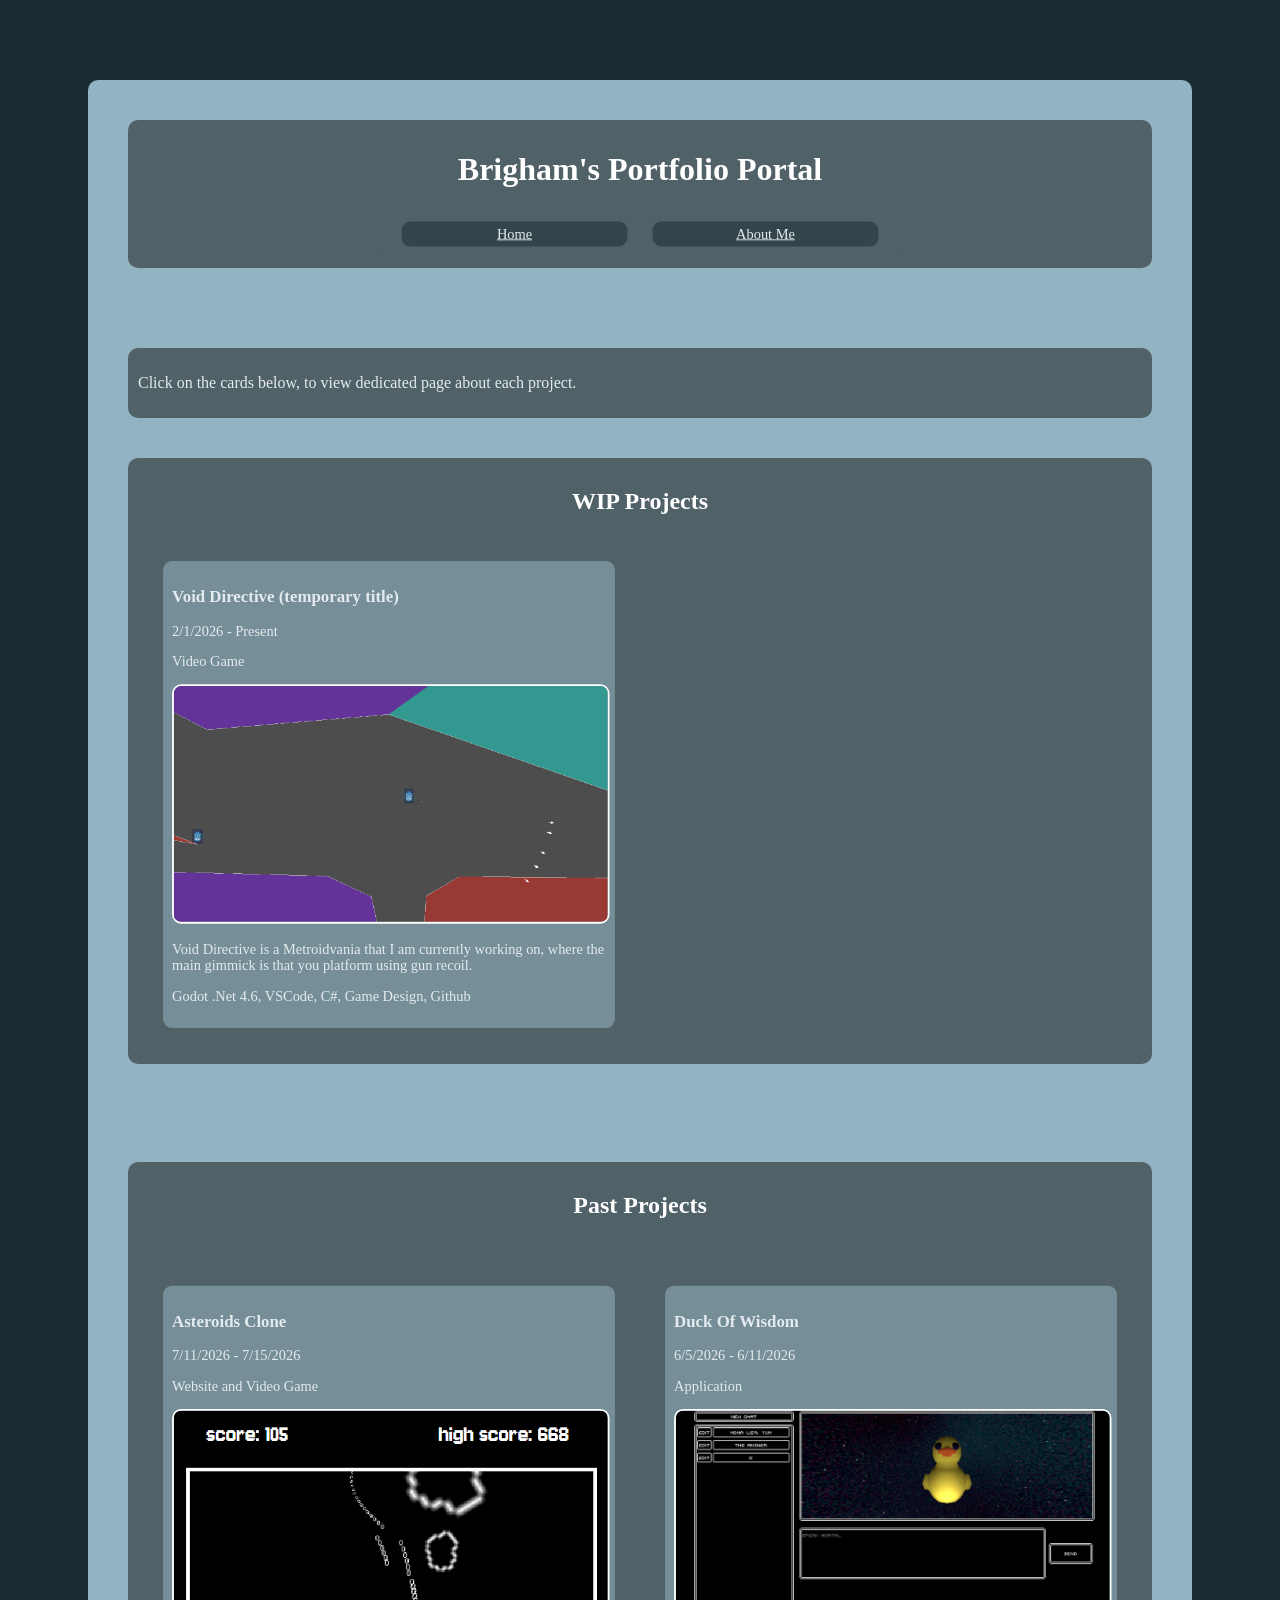
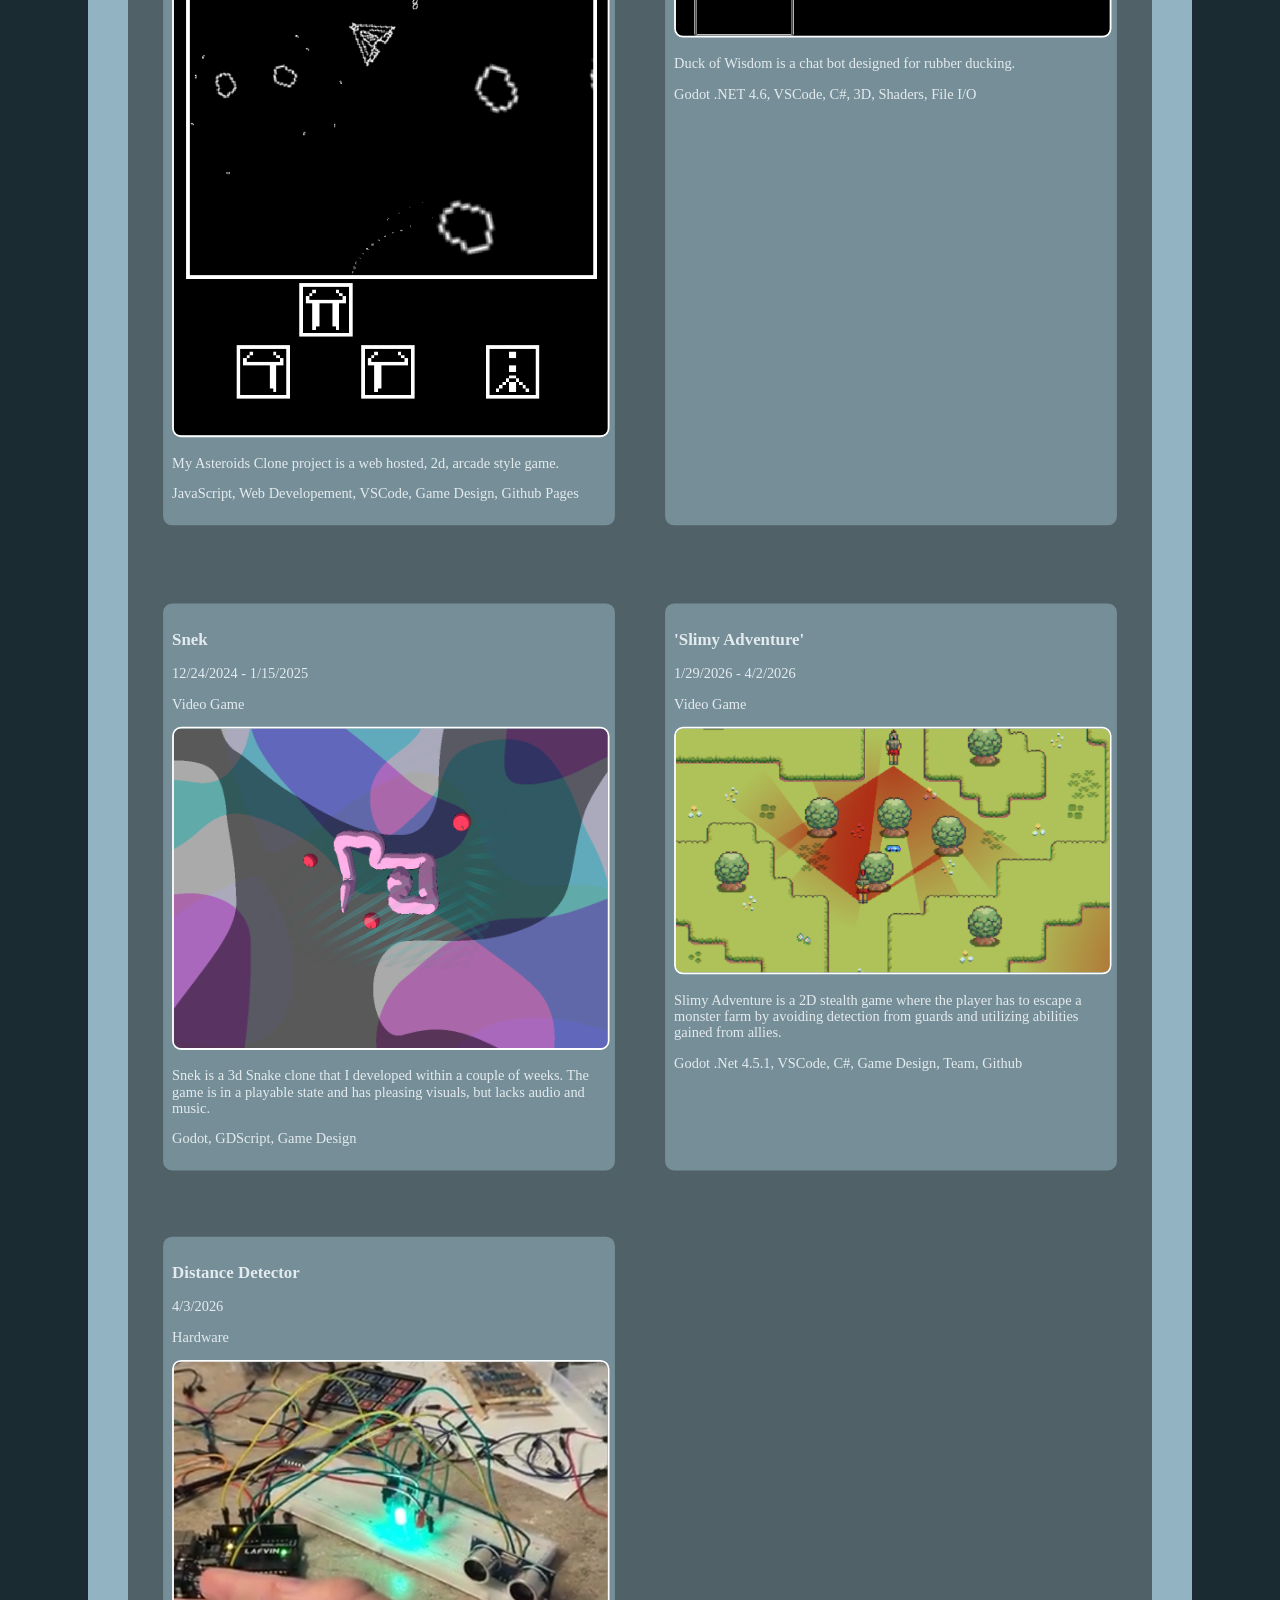
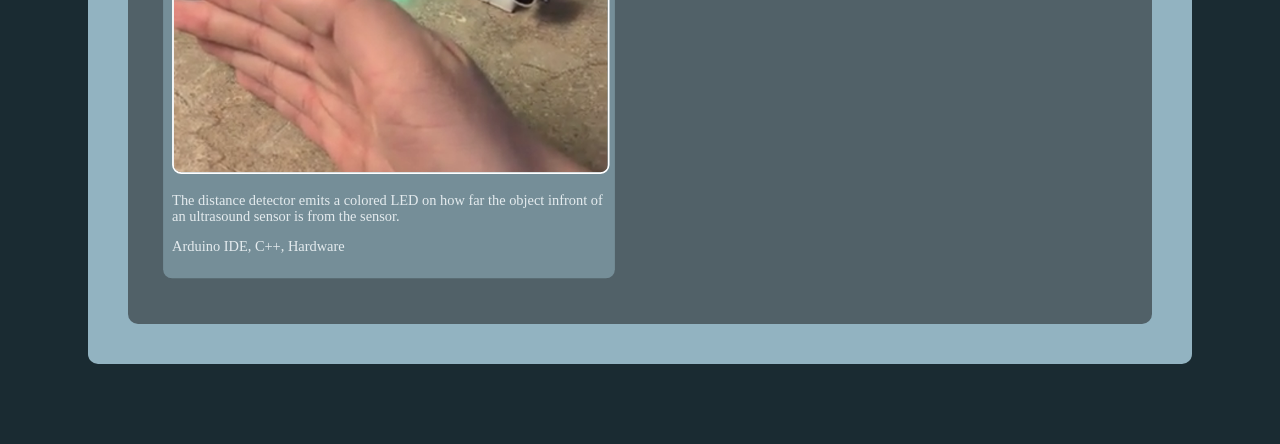
<file: index.html>
<!DOCTYPE html>
<html lang="en">
<head>
    <meta charset="UTF-8">
    <meta name="viewport" content="width=device-width, initial-scale=1.0">
    <title>Brigham Peterson's Portal</title>
    <link rel="stylesheet" href="styles.css">
</head>
<body>
    <div id="content">
        <header>
            <h1>Brigham's Portfolio Portal</h1>
            <nav>
                <a href="index.html" class="link_button">Home</a>
                <a href="about_me.html" class="link_button">About Me</a>
            </nav>
        </header>
        <main>
            <div class="section">
                <p>Click on the cards below, to view dedicated page about each project.</p>
            </div>
            <div class="section">
                <h2>WIP Projects</h2>
                <div class="card_list">
                    <a href="projects/void_directive.html" class="project_card">
                        <h3>Void Directive (temporary title)</h3>
                        <p>2/1/2026 - Present</p>
                        <p>Video Game</p>
                        <img src="projects/images/void_directive_thumbnail_3_25_2026.png" alt="Thumbnail" class="thumbnail">
                        <p>Void Directive is a Metroidvania that I am currently working on, where the main gimmick is that you platform using gun recoil.</p>
                        <p>Godot .Net 4.6, VSCode, C#, Game Design, Github</p>
                    </a>
                    <!-- <a href="projects/goober.html" class="project_card">
                        <h3>Unnamed Goober Game</h3>
                        <p>3/24/2026 - Present</p>
                        <p>Video Game</p>
                        <img src="projects/images/goober/very_early_build_thumbnail.png" alt="Thumbnail" class="thumbnail">
                        <p>This game is a mobile, 2d, turn based, arcade style game where you play as a small creature who, on each turn, must dash into food and away from other predators, who dash at the same time as you.</p>
                        <p>Godot .Net 4.6, VSCode, C#, Game Design, Github</p>
                    </a> -->
                    <!-- <a href="projects/runes_of_doom.html" class="project_card">
                        <h3>Runes of Doom (working title)</h3>
                        <img src="projects/images/.png" alt="Runes of Doom thumbnail" class="thumbnail">
                        <p>Runes of Doom is rougelite, bullet-heaven, dungeon crawler where the player plays as a mage that could cast spells using a rune crafting system. </p>
                    </a> -->
                    <!-- <a href="projects/the_nautlins.html" class="project_card">
                        <h3>The Nautlins</h3>
                        <img src="projects/images/.png" alt="The Nautlins thumbnail" class="thumbnail">
                        <p>The Nautlins is an rpg that I am currently working on with my Cousin.</p>
                    </a> -->
                </div>
            </div>
            
            <br>

            <div class="section">
                <h2>Past Projects</h2>
                <div class="card_list">
                    <a href="projects/asteroids_clone.html" class="project_card">
                        <h3>Asteroids Clone</h3>
                        <p>7/11/2026 - 7/15/2026</p>
                        <p>Website and Video Game</p>
                        <img src="projects/images/asteroids_clone/Screenshot 2026-07-15 165509.png" alt="Thumbnail" class="thumbnail">
                        <p>My Asteroids Clone project is a web hosted, 2d, arcade style game.</p>
                        <p>JavaScript, Web Developement, VSCode, Game Design, Github Pages</p>
                    </a>
                    <a href="projects/duck_of_wisdom.html" class="project_card">
                        <h3>Duck Of Wisdom</h3>
                        <p>6/5/2026 - 6/11/2026</p>
                        <p>Application</p>
                        <img src="projects/images/duck_of_wisdom/Screenshot 2026-07-15 180926.png" alt="Thumbnail" class="thumbnail">
                        <p>Duck of Wisdom is a chat bot designed for rubber ducking.</p>
                        <p>Godot .NET 4.6, VSCode, C#, 3D, Shaders, File I/O</p>
                    </a>
                    <a href="projects/snek.html" class="project_card">
                        <h3>Snek</h3>
                        <p>12/24/2024 - 1/15/2025</p>
                        <p>Video Game</p>
                        <img src="projects/images/snek_thumbnail.png" alt="Placeholder thumbnail" class="thumbnail">
                        <p>Snek is a 3d Snake clone that I developed within a couple of weeks. The game is in a playable state and has pleasing visuals, but lacks audio and music.</p>
                        <p>Godot, GDScript, Game Design</p>
                    </a>
                    <a href="projects/slimy_adventure.html" class="project_card">
                        <h3>'Slimy Adventure'</h3>
                        <p>1/29/2026 - 4/2/2026</p>
                        <p>Video Game</p>
                        <img src="projects/images/slimy_adventure/Screenshot 2026-04-02 085741.png" alt="Thumbnail" class="thumbnail">
                        <p>Slimy Adventure is a 2D stealth game where the player has to escape a monster farm by avoiding detection from guards and utilizing abilities gained from allies.</p>
                        <p>Godot .Net 4.5.1, VSCode, C#, Game Design, Team, Github</p>
                    </a>
                    <a href="projects/distance_detector.html" class="project_card">
                        <h3>Distance Detector</h3>
                        <p>4/3/2026</p>
                        <p>Hardware</p>
                        <img src="projects/images/distance_detector/distance_detector_thumbnail.png" alt="Thumbnail" class="thumbnail">
                        <p>The distance detector emits a colored LED on how far the object infront of an ultrasound sensor is from the sensor.</p>
                        <p>Arduino IDE, C++, Hardware</p>
                    </a>
                    <!-- <a href="projects/.html" class="project_card"> 
                        <h3>Placeholder</h3>
                        <p>Status: Incomplete</p>
                        <img src="projects/images/.png" alt="Placeholder thumbnail" class="thumbnail">
                        <p>Ipsum Lorem. </p>
                    </a> -->
                </div>
            </div>
        </main>
        
        <footer>

        </footer>
    </div>   
</body>
</html>
</file>
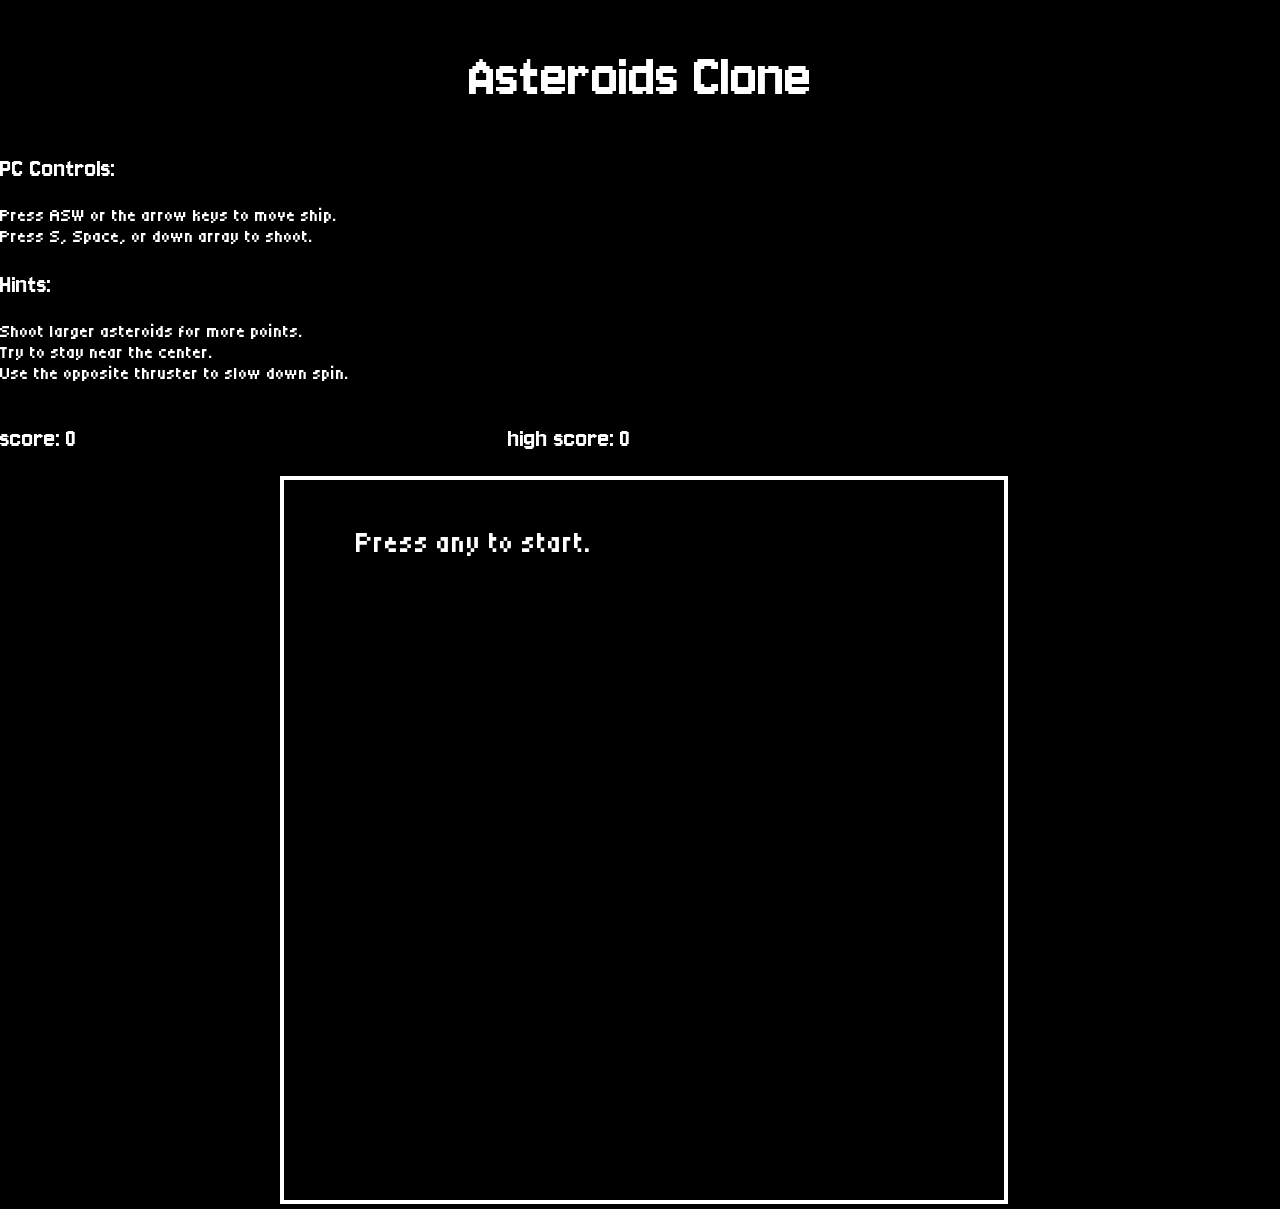
<file: web_projects/asteroids_clone/index.html>
<!DOCTYPE html>
<html lang="en">
<head>
    <meta charset="UTF-8">
    <meta name="viewport" content="width=device-width, initial-scale=1.0">
    <meta name="title" content="Asteroids Clone">
    <meta name="description" content="This is a description, wow.">
    <meta name="author" content="Brigham Peterson">
    <link href="style.css" rel="stylesheet">
    <script src="main.js" defer></script>
    <title>Asteroids Clone</title>

    <!-- One favicon (ICO works everywhere) -->
    <link rel="icon" href="images/ship_icon.ico">

</head>
<body>
    <header>
        <h1>Asteroids Clone</h1>
    </header>

    
    <div id="mobile_controls_hint">
        <h2>Mobile Controls:</h2>
        <p>
            Press buttons under game window to control ship.<br>
        </p>
    </div>

    <div id="PC_controls_hint">
        <h2>PC Controls:</h2>
        <p>
            Press ASW or the arrow keys to move ship.<br>
            Press S, Space, or down array to shoot.<br>
        </p>
    </div>

    <h2>Hints:</h2>
    <p>
        Shoot larger asteroids for more points.<br>
        Try to stay near the center.<br>
        Use the opposite thruster to slow down spin.<br>
    </p>

    <div id="score_div">
        <h2 id="score">score: 0</h2>
        
        <h2 id="high_score">high score: 0</h2>
    </div>

    <canvas id="game_canvas">
        
    </canvas>
    

    <div id="mobile_controls">
        <button id="move_left_mobile_button" aria-label="Move Left"></button>
        <button id="move_forward_mobile_button" aria-label="Move Forward"></button>
        <button id="move_right_mobile_button" aria-label="Move Right"></button>
        <button id="shoot_mobile_button" aria-label="Shoot"></button>
        <!-- <button id="move_left_mobile_button"><img src="images/left_button.png" alt="Left" draggable="false"></button>
        <button id="move_forward_mobile_button"><img src="images/forward_button.png" alt="Forward" draggable="false"></button>
        <button id="move_right_mobile_button"><img src="images/right_button.png" alt="Right" draggable="false"></button>
        <button id="shoot_mobile_button"><img src="images/shoot_button.png" alt="Shoot" draggable="false"></button> -->
    </div>
    
</body>
</html>
</file>
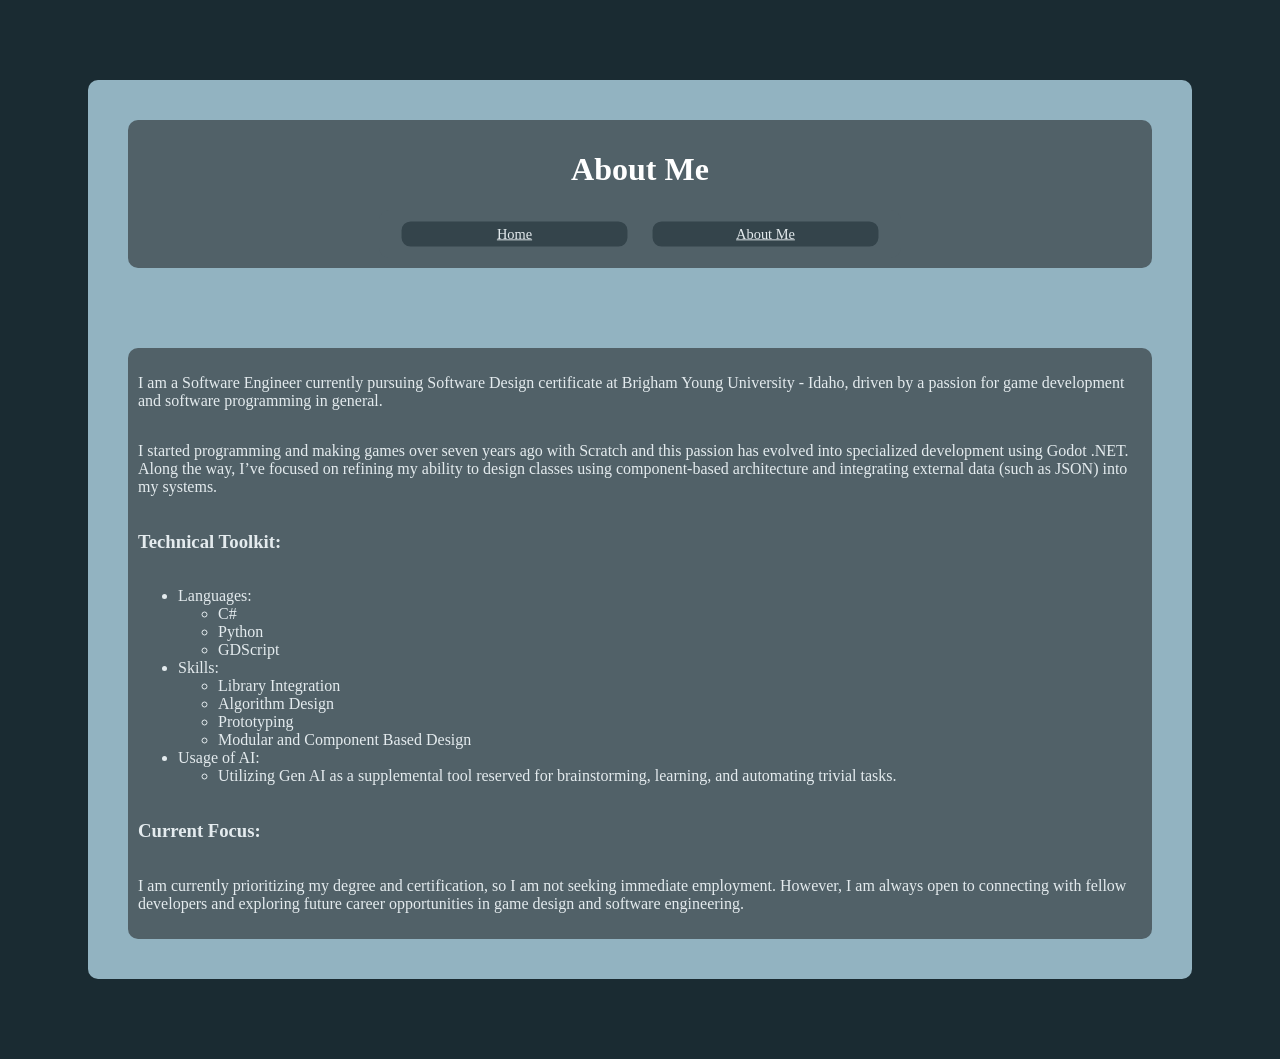
<file: about_me.html>
<!DOCTYPE html>
<html lang="en">
<head>
    <meta charset="UTF-8">
    <meta name="viewport" content="width=device-width, initial-scale=1.0">
    <title>About Me</title>
    <link rel="stylesheet" href="styles.css">
</head>
<body>
    <div id="content">
        <header>
            <h1>About Me</h1>
            <nav>
                <a href="index.html" class="link_button">Home</a>
                <a href="about_me.html" class="link_button">About Me</a>
            </nav>
        </header>
        <main>
            <div class="section">
                <p>I am a Software Engineer currently pursuing Software Design certificate at Brigham Young University - Idaho, driven by a passion for game development and software programming in general.</p>
                <p>I started programming and making games over seven years ago with Scratch and this passion has evolved into specialized development using Godot .NET. Along the way, I’ve focused on refining my ability to design classes using component-based architecture and integrating external data (such as JSON) into my systems.</p>
                <h3>Technical Toolkit:</h3>
                <ul>
                    <li>Languages: <ul>
                        <li>C#</li>
                        <li>Python</li>
                        <li>GDScript</li>
                    </ul></li>
                    <li>Skills: <ul>
                        <li>Library Integration</li>
                        <li>Algorithm Design</li>
                        <li>Prototyping</li>
                        <li>Modular and Component Based Design</li>
                    </ul></li>
                    <li>Usage of AI: <ul>
                        <li>Utilizing Gen AI as a supplemental tool reserved for brainstorming, learning, and automating trivial tasks.</li>
                    </ul>
                </ul>
                <!-- <p>I genuinely find the cycle of programming, problem-solving, and playtesting to be fun (most of the time).</p> -->
                <h3>Current Focus:</h3>
                <p>I am currently prioritizing my degree and certification, so I am not seeking immediate employment. However, I am always open to connecting with fellow developers and exploring future career opportunities in game design and software engineering.</p>
                
            </div>
        </main>
        
        <footer>

        </footer>
    </div>   
</body>
</html>
</file>
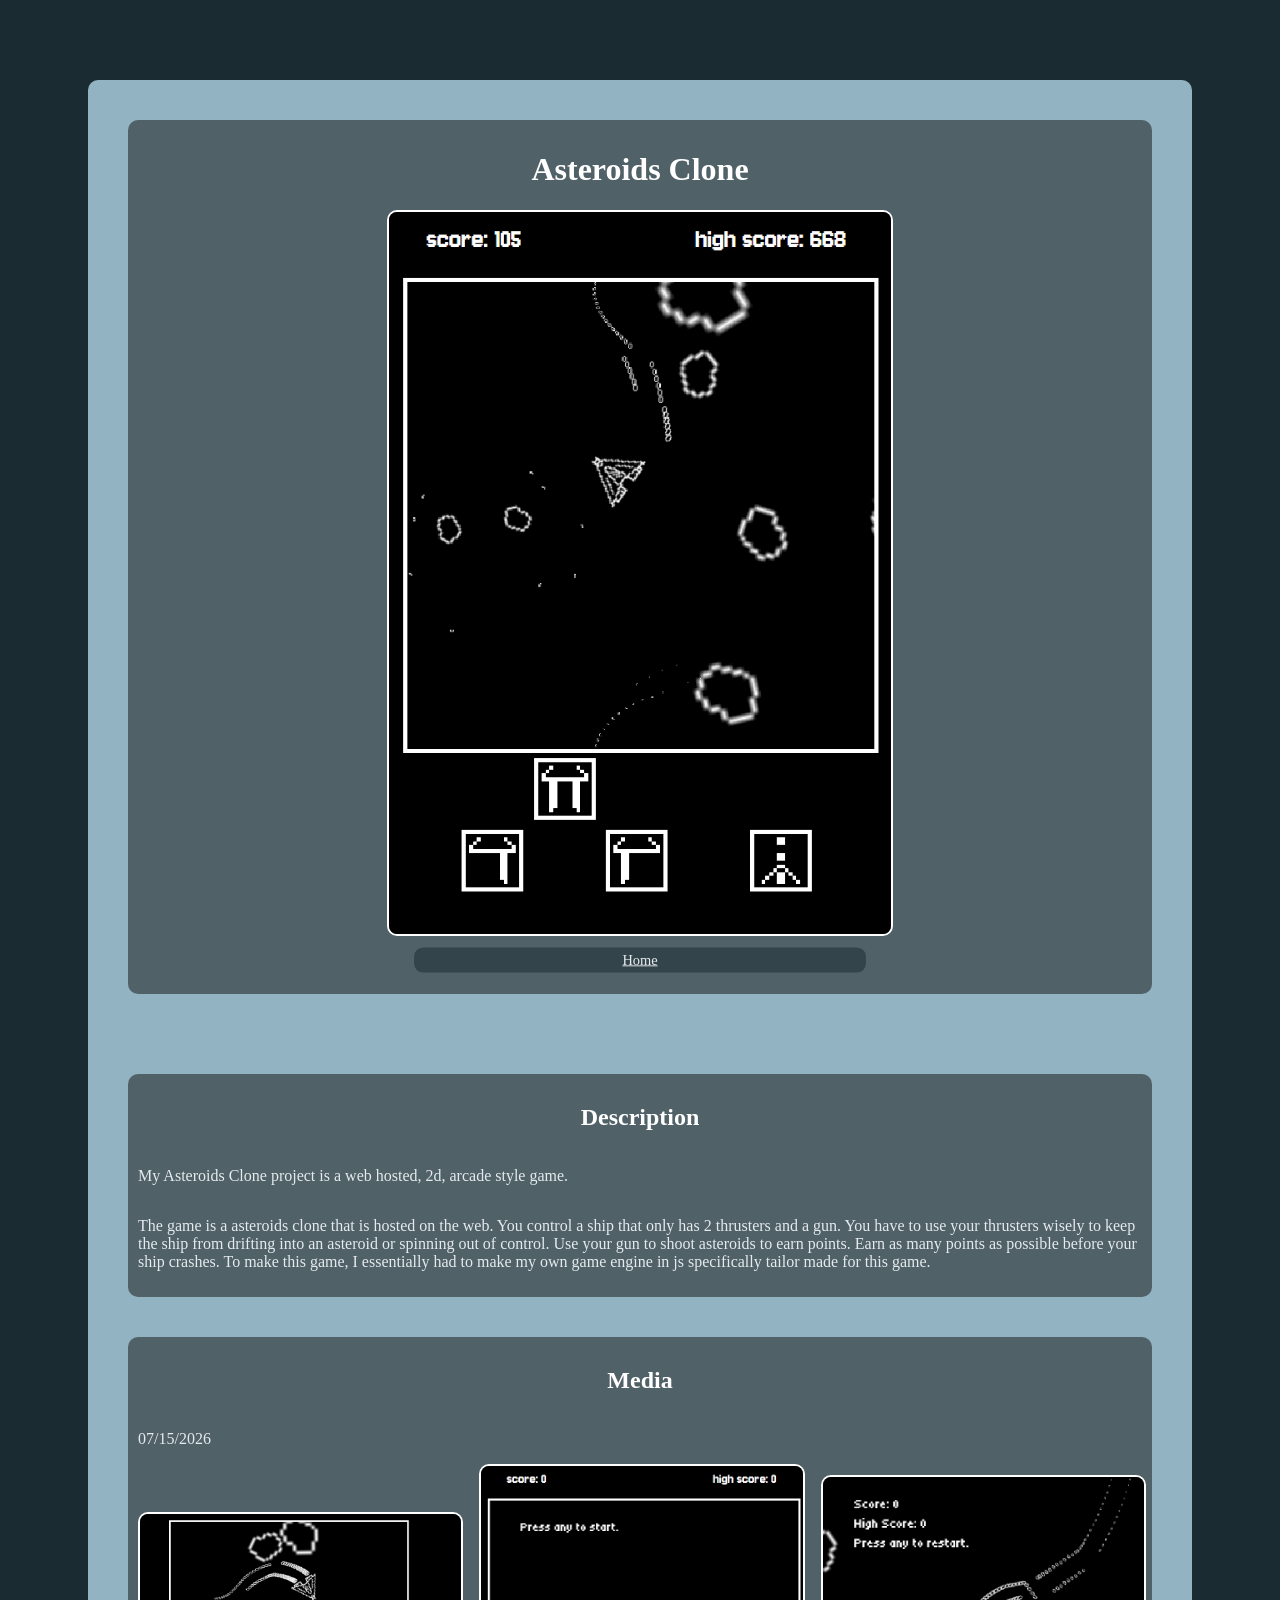
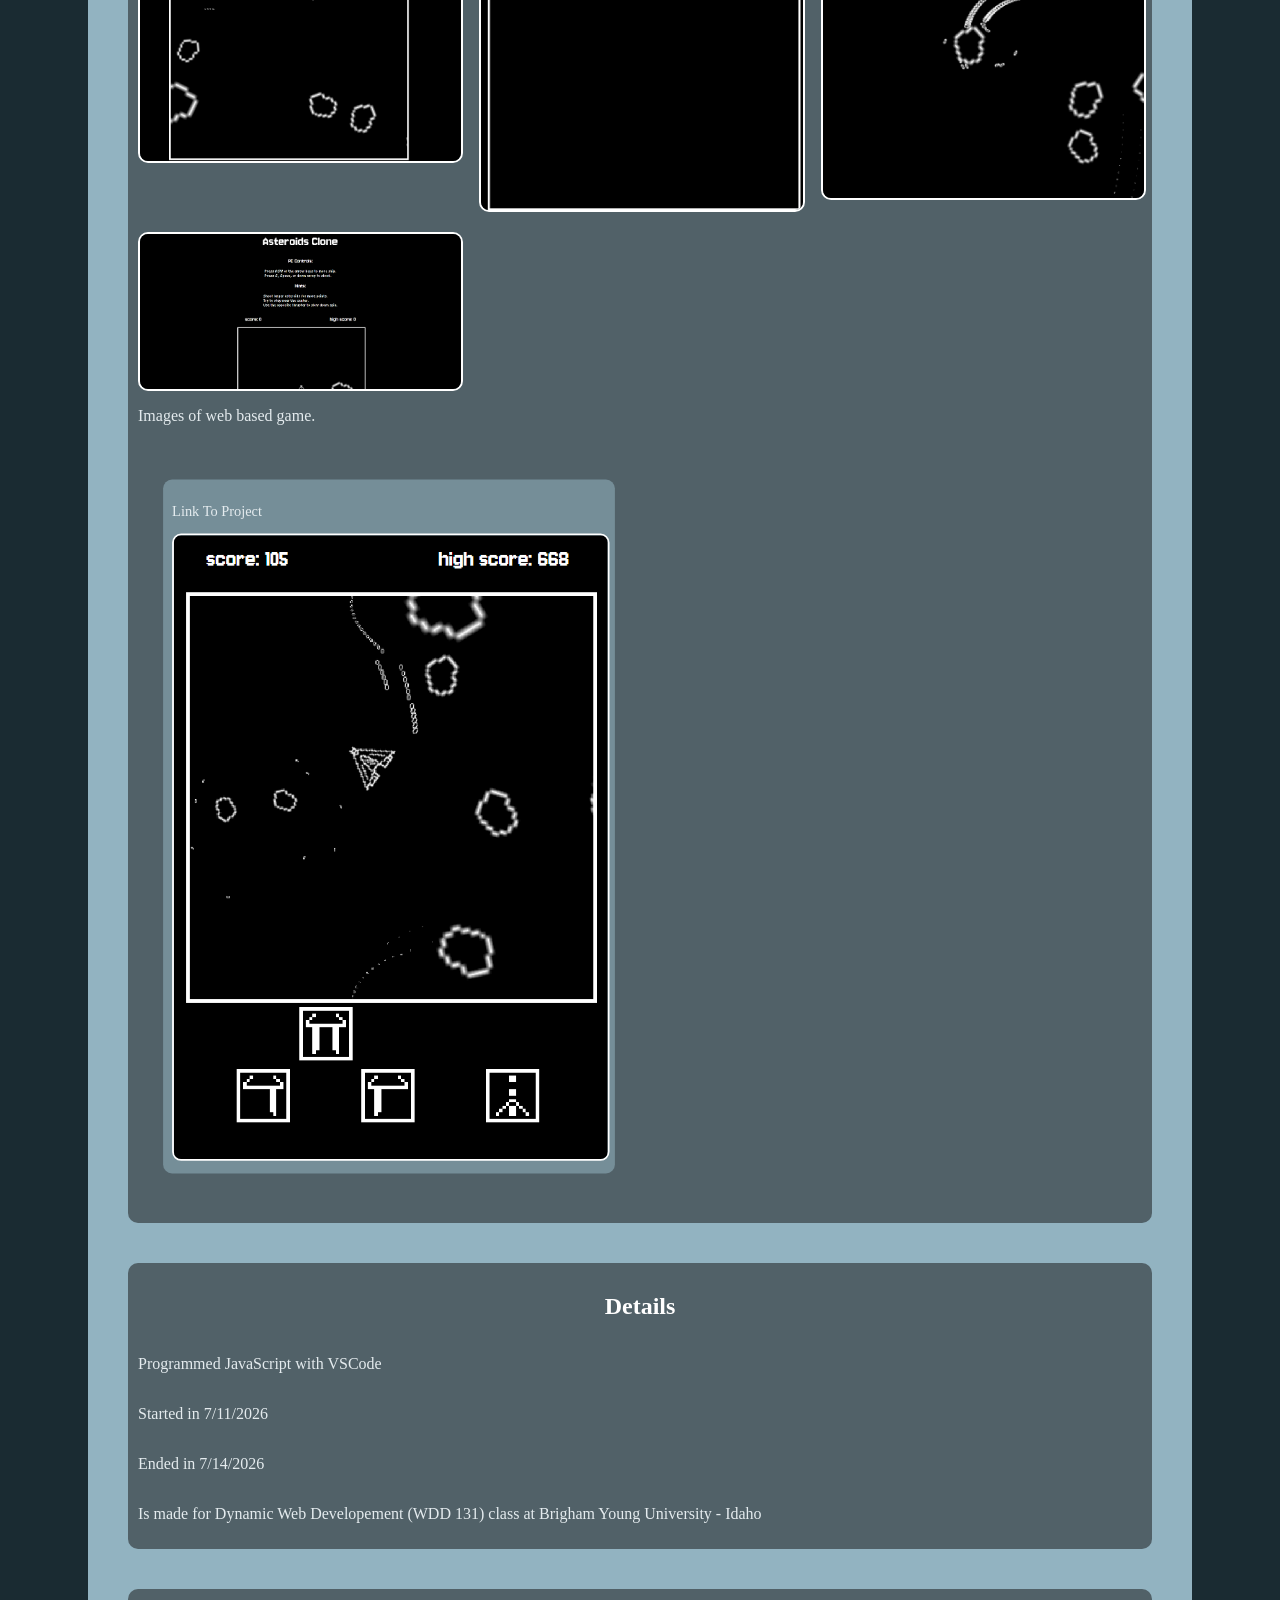
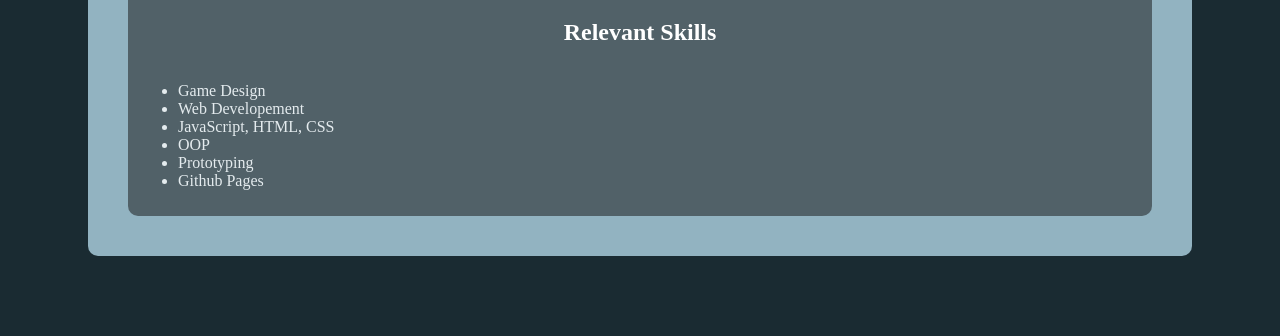
<file: projects/asteroids_clone.html>
<!DOCTYPE html>
<html lang="en">
<head>
    <meta charset="UTF-8">
    <meta name="viewport" content="width=device-width, initial-scale=1.0">
    <title>Asteroids Clone</title>
    <link rel="stylesheet" href="../styles.css" >
</head>
<body>
    <div id="content">
        <header>
            <h1>Asteroids Clone</h1>
            <img src="images/asteroids_clone/Screenshot 2026-07-15 165509.png" alt="Thumbnail" class="header_thumbnail">
            <nav>
                <a href="../index.html" class="link_button">Home</a>
                <!-- <a href="../about_me.html" class="link_button">About Me</a> -->
            </nav>
        </header>
        <main>
            <div class="section">
                <h2>Description</h2>
                <p>My Asteroids Clone project is a web hosted, 2d, arcade style game.</p>
                <p>The game is a asteroids clone that is hosted on the web. You control a ship that only has 2 thrusters and a gun. You have to use your thrusters wisely to keep the ship from drifting into an asteroid or spinning out of control. Use your gun to shoot asteroids to earn points. Earn as many points as possible before your ship crashes. To make this game, I essentially had to make my own game engine in js specifically tailor made for this game.</p>
            </div>
            <div class="section">
                <h2>Media</h2>
                <p>07/15/2026</p>
                <div class="media_image_gallary">
                    <img src="images/asteroids_clone/Screenshot 2026-07-15 170043.png" alt="Image of Project" class="media_image">
                    <img src="images/asteroids_clone/Screenshot 2026-07-15 170213.png" alt="Image of Project" class="media_image">
                    <img src="images/asteroids_clone/Screenshot 2026-07-15 170320.png" alt="Image of Project" class="media_image">
                    <img src="images/asteroids_clone/Screenshot 2026-07-15 170418.png" alt="Image of Project" class="media_image">
                </div>
                <p>Images of web based game.</p>
                <div class="card_list">
                    <a href="../web_projects/asteroids_clone/index.html" class="project_card" target="_blank">
                        <p>Link To Project</p>
                        <img src="images/asteroids_clone/Screenshot 2026-07-15 165509.png" alt="Placeholder thumbnail" class="thumbnail">
                    </a>
                </div>
            </div>
            <div class="section">
                <h2>Details</h2>
                <p>Programmed JavaScript with VSCode</p>
                <p>Started in 7/11/2026</p>
                <p>Ended in 7/14/2026</p>
                <p>Is made for Dynamic Web Developement (WDD 131) class at Brigham Young University - Idaho</p>
            </div>
            <div class="section">
                <h2>Relevant Skills</h2>
                <ul>
                    <li>Game Design</li>
                    <li>Web Developement</li>
                    <li>JavaScript, HTML, CSS</li>
                    <li>OOP</li>
                    <li>Prototyping</li>
                    <li>Github Pages</li>
                </ul>
            </div>
        </main>
    </div>
</body>
</html>
</file>
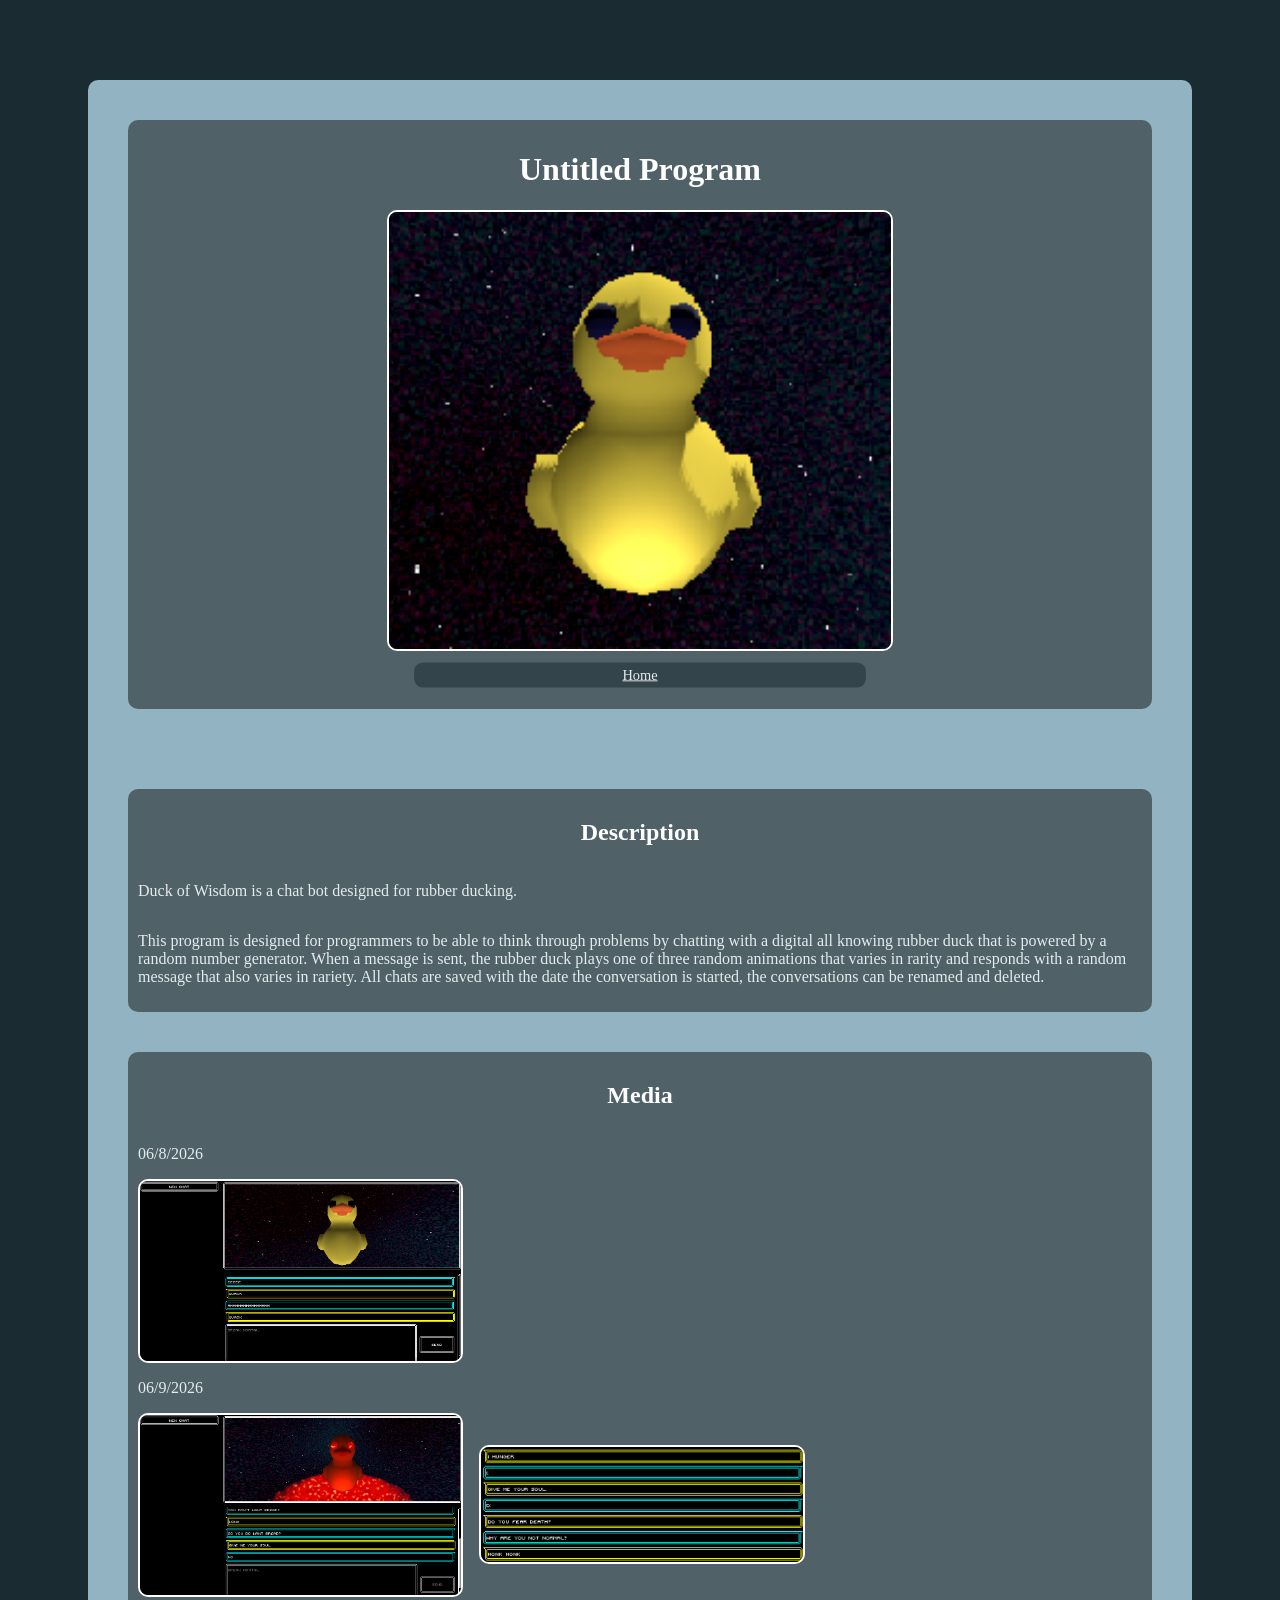
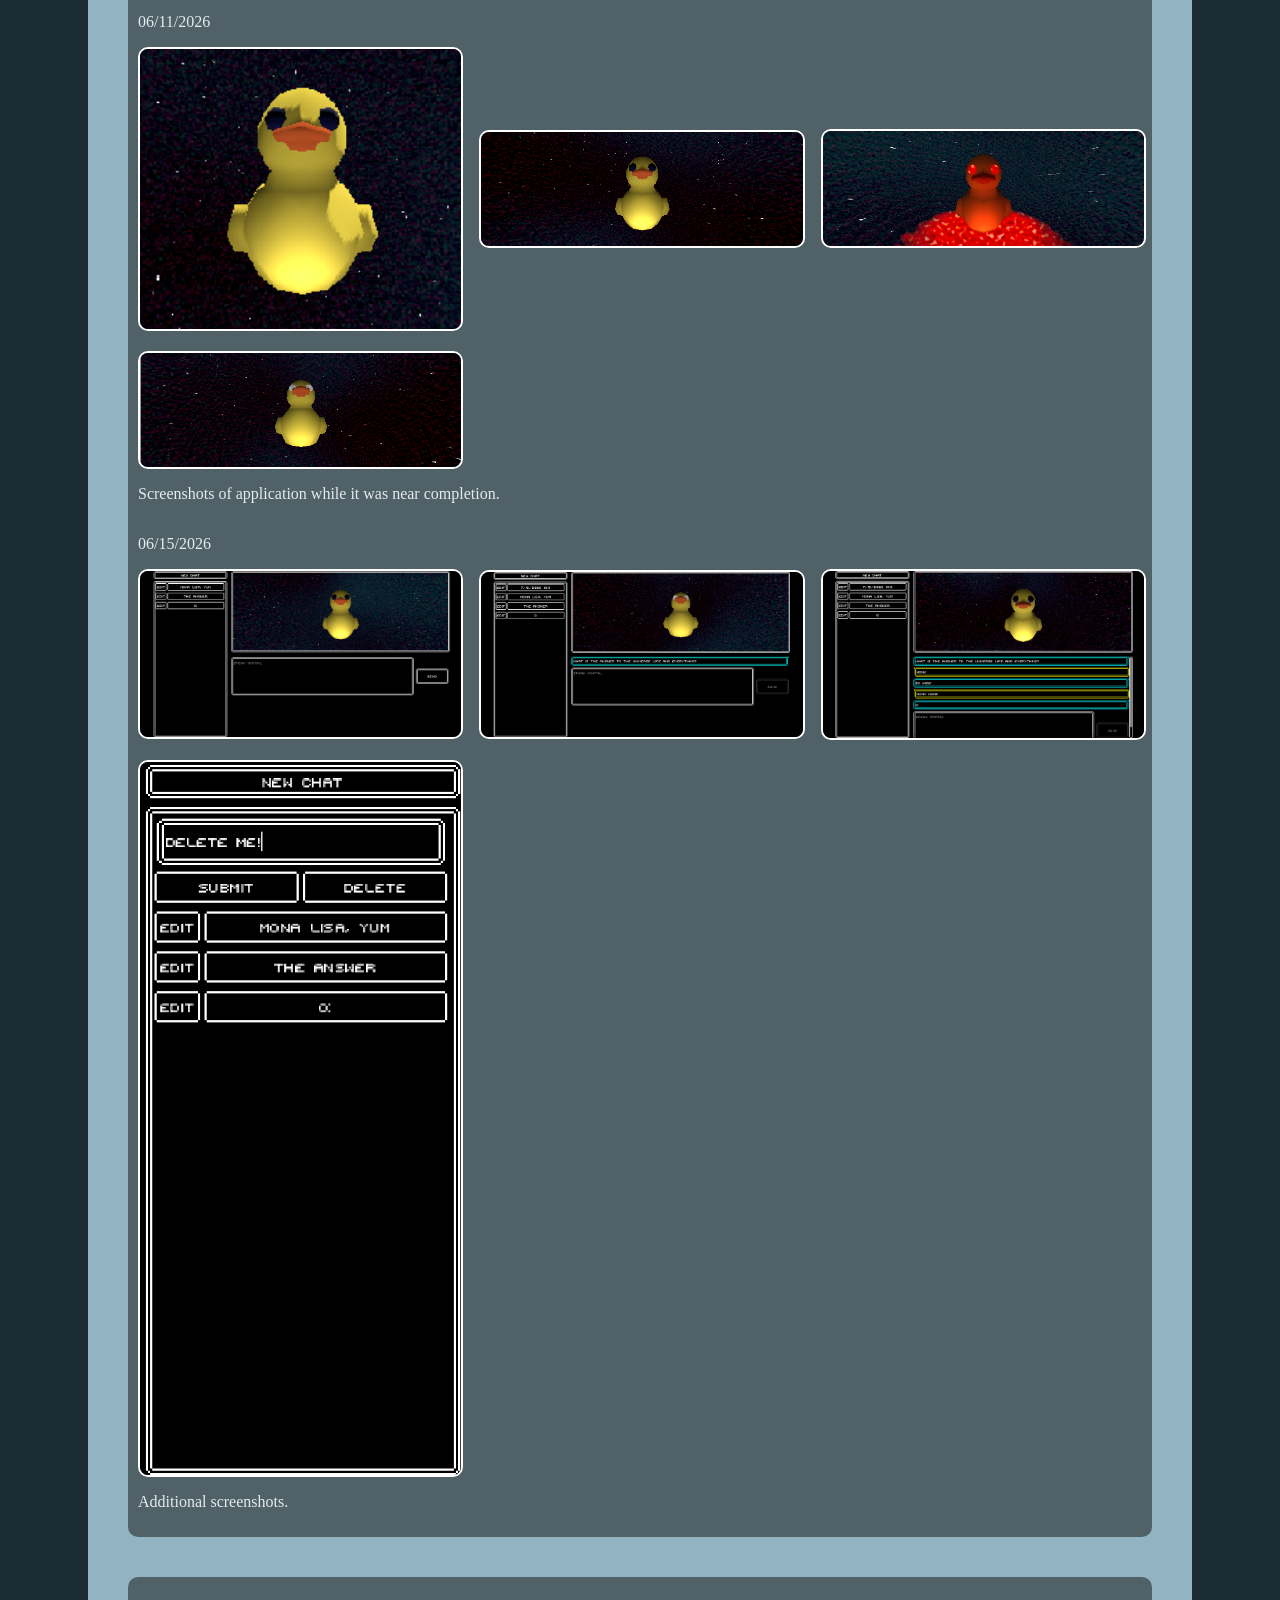
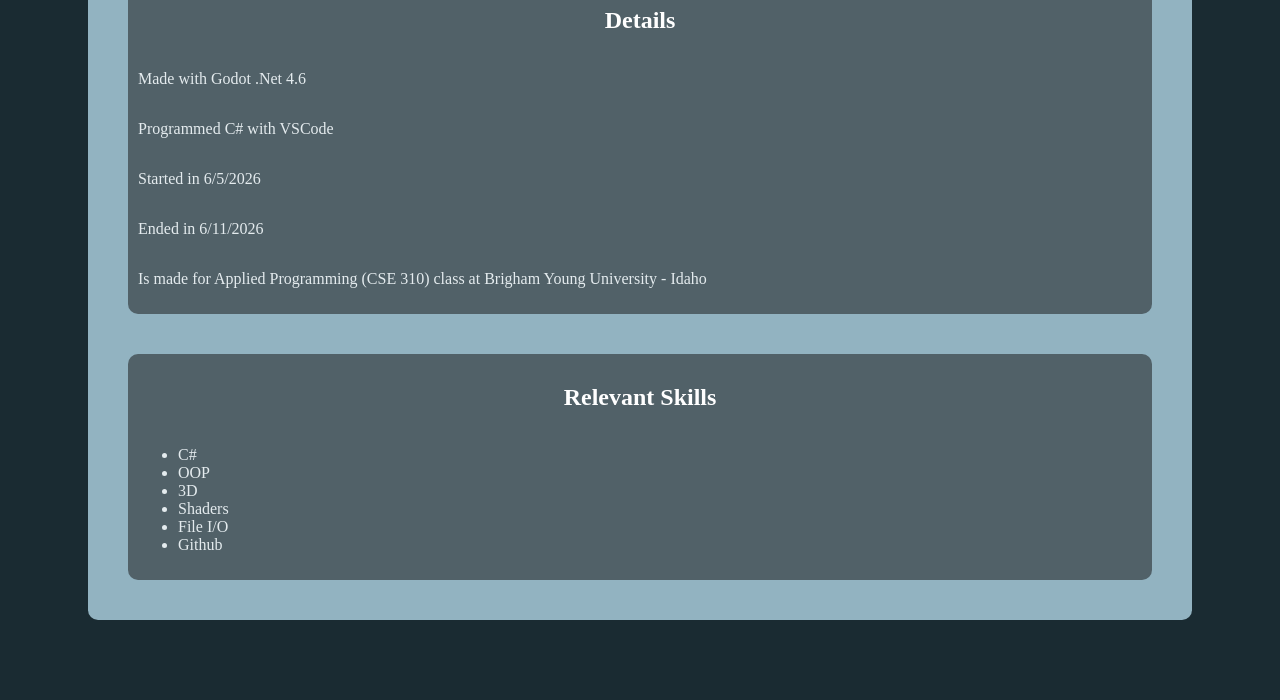
<file: projects/duck_of_wisdom.html>
<!DOCTYPE html>
<html lang="en">
<head>
    <meta charset="UTF-8">
    <meta name="viewport" content="width=device-width, initial-scale=1.0">
    <title>Untitled Project</title>
    <link rel="stylesheet" href="../styles.css" >
</head>
<body>
    <div id="content">
        <header>
            <h1>Untitled Program</h1>
            <img src="images/duck_of_wisdom/Screenshot 2026-06-11 091519.png" alt="Thumbnail" class="header_thumbnail">
            <nav>
                <a href="../index.html" class="link_button">Home</a>
                <!-- <a href="../about_me.html" class="link_button">About Me</a> -->
            </nav>
        </header>
        <main>
            <div class="section">
                <h2>Description</h2>
                <p>Duck of Wisdom is a chat bot designed for rubber ducking.</p>
                <p>This program is designed for programmers to be able to think through problems by chatting with a digital all knowing rubber duck that is powered by a random number generator. When a message is sent, the rubber duck plays one of three random animations that varies in rarity and responds with a random message that also varies in rariety. All chats are saved with the date the conversation is started, the conversations can be renamed and deleted.</p>
            </div>
            <div class="section">
                <h2>Media</h2>
                <p>06/8/2026</p>
                <div class="media_image_gallary">
                    <img src="images/duck_of_wisdom/Screenshot 2026-06-08 140902.png" alt="Image of Project" class="media_image">
                </div>
                <p>06/9/2026</p>
                <div class="media_image_gallary">
                    <img src="images/duck_of_wisdom/Screenshot 2026-06-09 091444.png" alt="Image of Project" class="media_image">
                    <img src="images/duck_of_wisdom/Screenshot 2026-06-09 092611.png" alt="Image of Project" class="media_image">
                </div>
                <p>06/11/2026</p>
                <div class="media_image_gallary">
                    <img src="images/duck_of_wisdom/Screenshot 2026-06-11 091519.png" alt="Image of Project" class="media_image">
                    <img src="images/duck_of_wisdom/Screenshot 2026-06-11 201947.png" alt="Image of Project" class="media_image">
                    <img src="images/duck_of_wisdom/Screenshot 2026-06-11 213440.png" alt="Image of Project" class="media_image">
                    <img src="images/duck_of_wisdom/Screenshot 2026-06-11 214505.png" alt="Image of Project" class="media_image">
                </div>
                <p>Screenshots of application while it was near completion.</p>
                <p>06/15/2026</p>
                <div class="media_image_gallary">
                    <img src="images/duck_of_wisdom/Screenshot 2026-07-15 180926.png" alt="Image of Project" class="media_image">
                    <img src="images/duck_of_wisdom/Screenshot 2026-07-15 180952.png" alt="Image of Project" class="media_image">
                    <img src="images/duck_of_wisdom/Screenshot 2026-07-15 181023.png" alt="Image of Project" class="media_image">
                    <img src="images/duck_of_wisdom/Screenshot 2026-07-15 182157.png" alt="Image of Project" class="media_image">
                </div>
                <p>Additional screenshots.</p>
            </div>
            <div class="section">
                <h2>Details</h2>
                <p>Made with Godot .Net 4.6</p>
                <p>Programmed C# with VSCode</p>
                <p>Started in 6/5/2026</p>
                <p>Ended in 6/11/2026</p>
                <p>Is made for Applied Programming (CSE 310) class at Brigham Young University - Idaho</p>
            </div>
            <div class="section">
                <h2>Relevant Skills</h2>
                <ul>
                    <li>C#</li>
                    <li>OOP</li>
                    <li>3D</li>
                    <li>Shaders</li>
                    <li>File I/O</li>
                    <li>Github</li>
                </ul>
            </div>
        </main>
    </div>
</body>
</html>
</file>
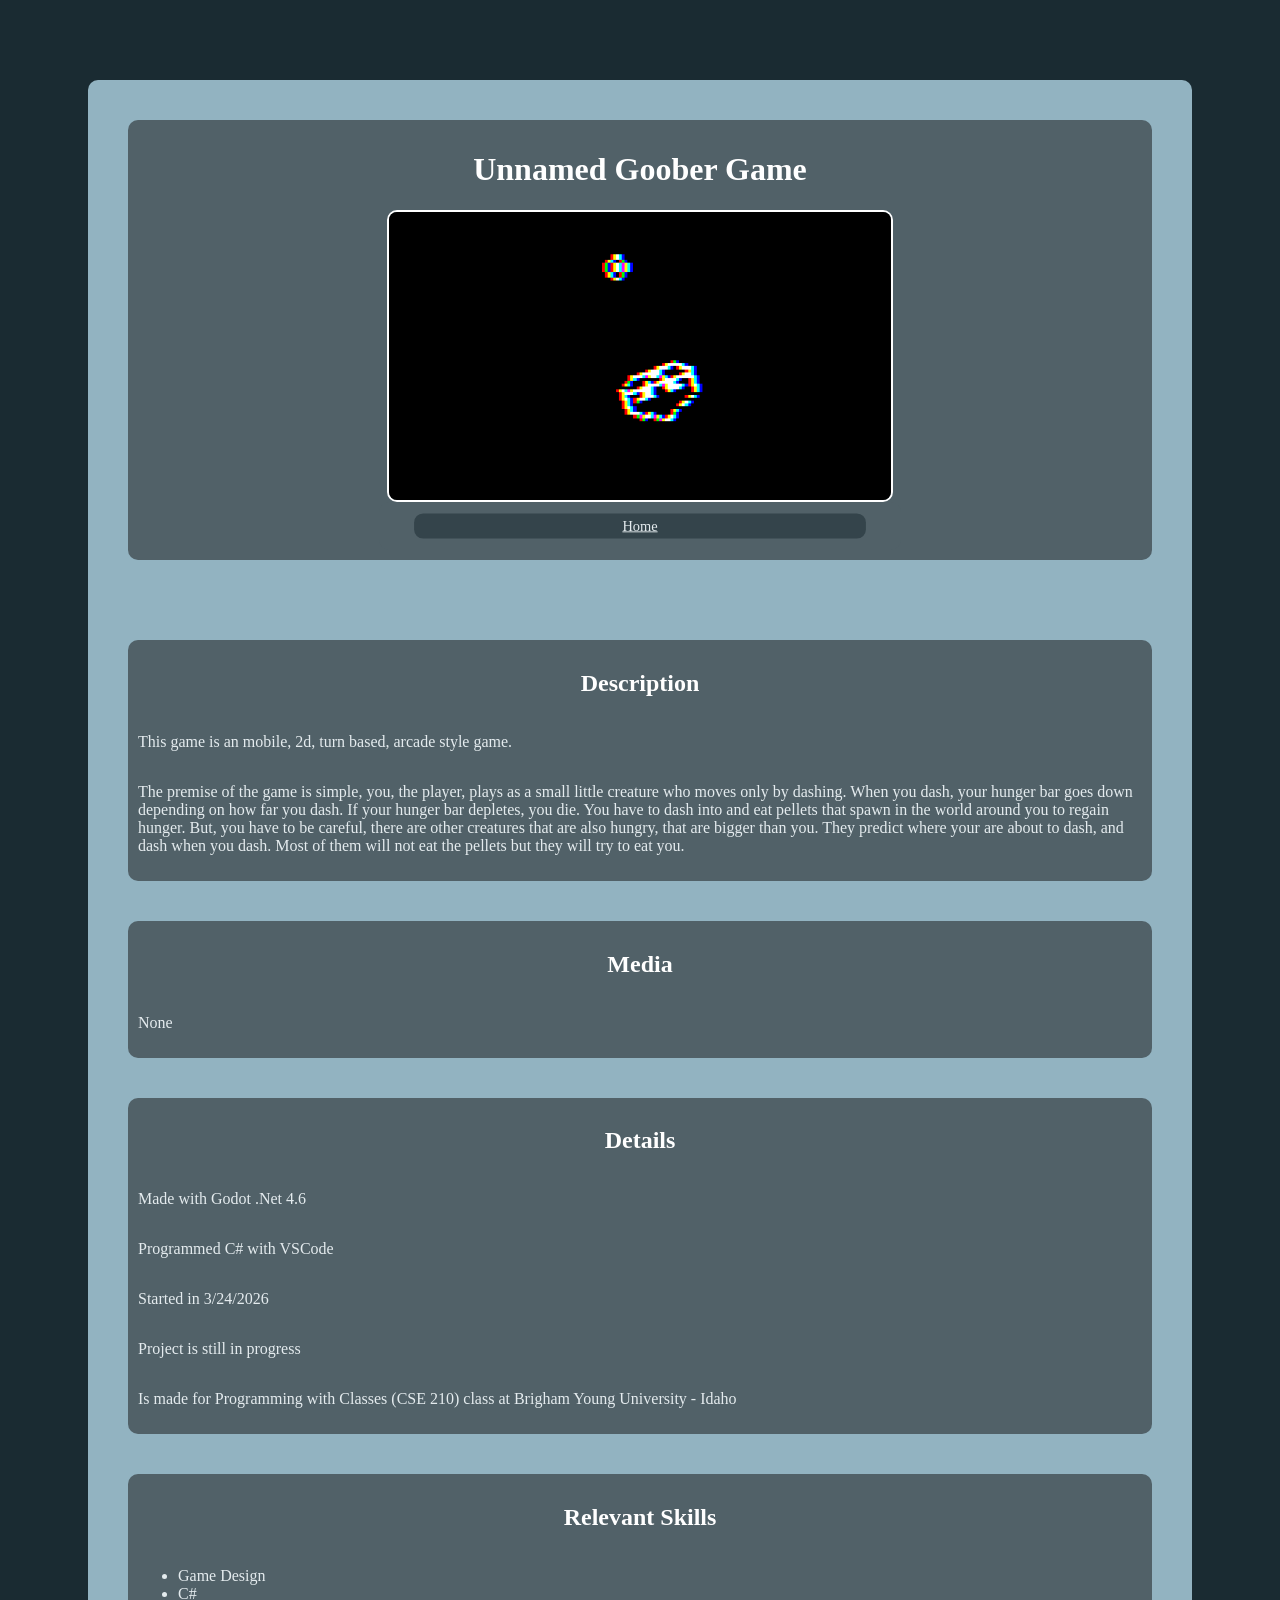
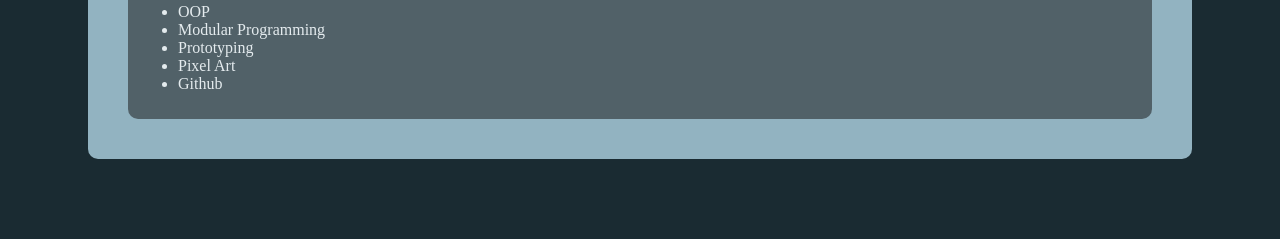
<file: projects/goober.html>
<!DOCTYPE html>
<html lang="en">
<head>
    <meta charset="UTF-8">
    <meta name="viewport" content="width=device-width, initial-scale=1.0">
    <title>Unnamed Goober Game</title>
    <link rel="stylesheet" href="../styles.css" >
</head>
<body>
    <div id="content">
        <header>
            <h1>Unnamed Goober Game</h1>
            <img src="images/goober/very_early_build_thumbnail.png" alt="Thumbnail" class="header_thumbnail">
            <nav>
                <a href="../index.html" class="link_button">Home</a>
                <!-- <a href="../about_me.html" class="link_button">About Me</a> -->
            </nav>
        </header>
        <main>
            <div class="section">
                <h2>Description</h2>
                <p>This game is an mobile, 2d, turn based, arcade style game.</p>
                <p>The premise of the game is simple, you, the player, plays as a small little creature who moves only by dashing. When you dash, your hunger bar goes down depending on how far you dash. If your hunger bar depletes, you die. You have to dash into and eat pellets that spawn in the world around you to regain hunger. But, you have to be careful, there are other creatures that are also hungry, that are bigger than you. They predict where your are about to dash, and dash when you dash. Most of them will not eat the pellets but they will try to eat you.</p>
            </div>
            <div class="section">
                <h2>Media</h2>
                <p>None</p>
            </div>
            <div class="section">
                <h2>Details</h2>
                <p>Made with Godot .Net 4.6</p>
                <p>Programmed C# with VSCode</p>
                <p>Started in 3/24/2026</p>
                <p>Project is still in progress</p>
                <p>Is made for Programming with Classes (CSE 210) class at Brigham Young University - Idaho</p>
            </div>
            <div class="section">
                <h2>Relevant Skills</h2>
                <ul>
                    <li>Game Design</li>
                    <li>C#</li>
                    <li>OOP</li>
                    <li>Modular Programming</li>
                    <li>Prototyping</li>
                    <li>Pixel Art</li>
                    <li>Github</li>
                </ul>
            </div>
        </main>
    </div>
</body>
</html>
</file>
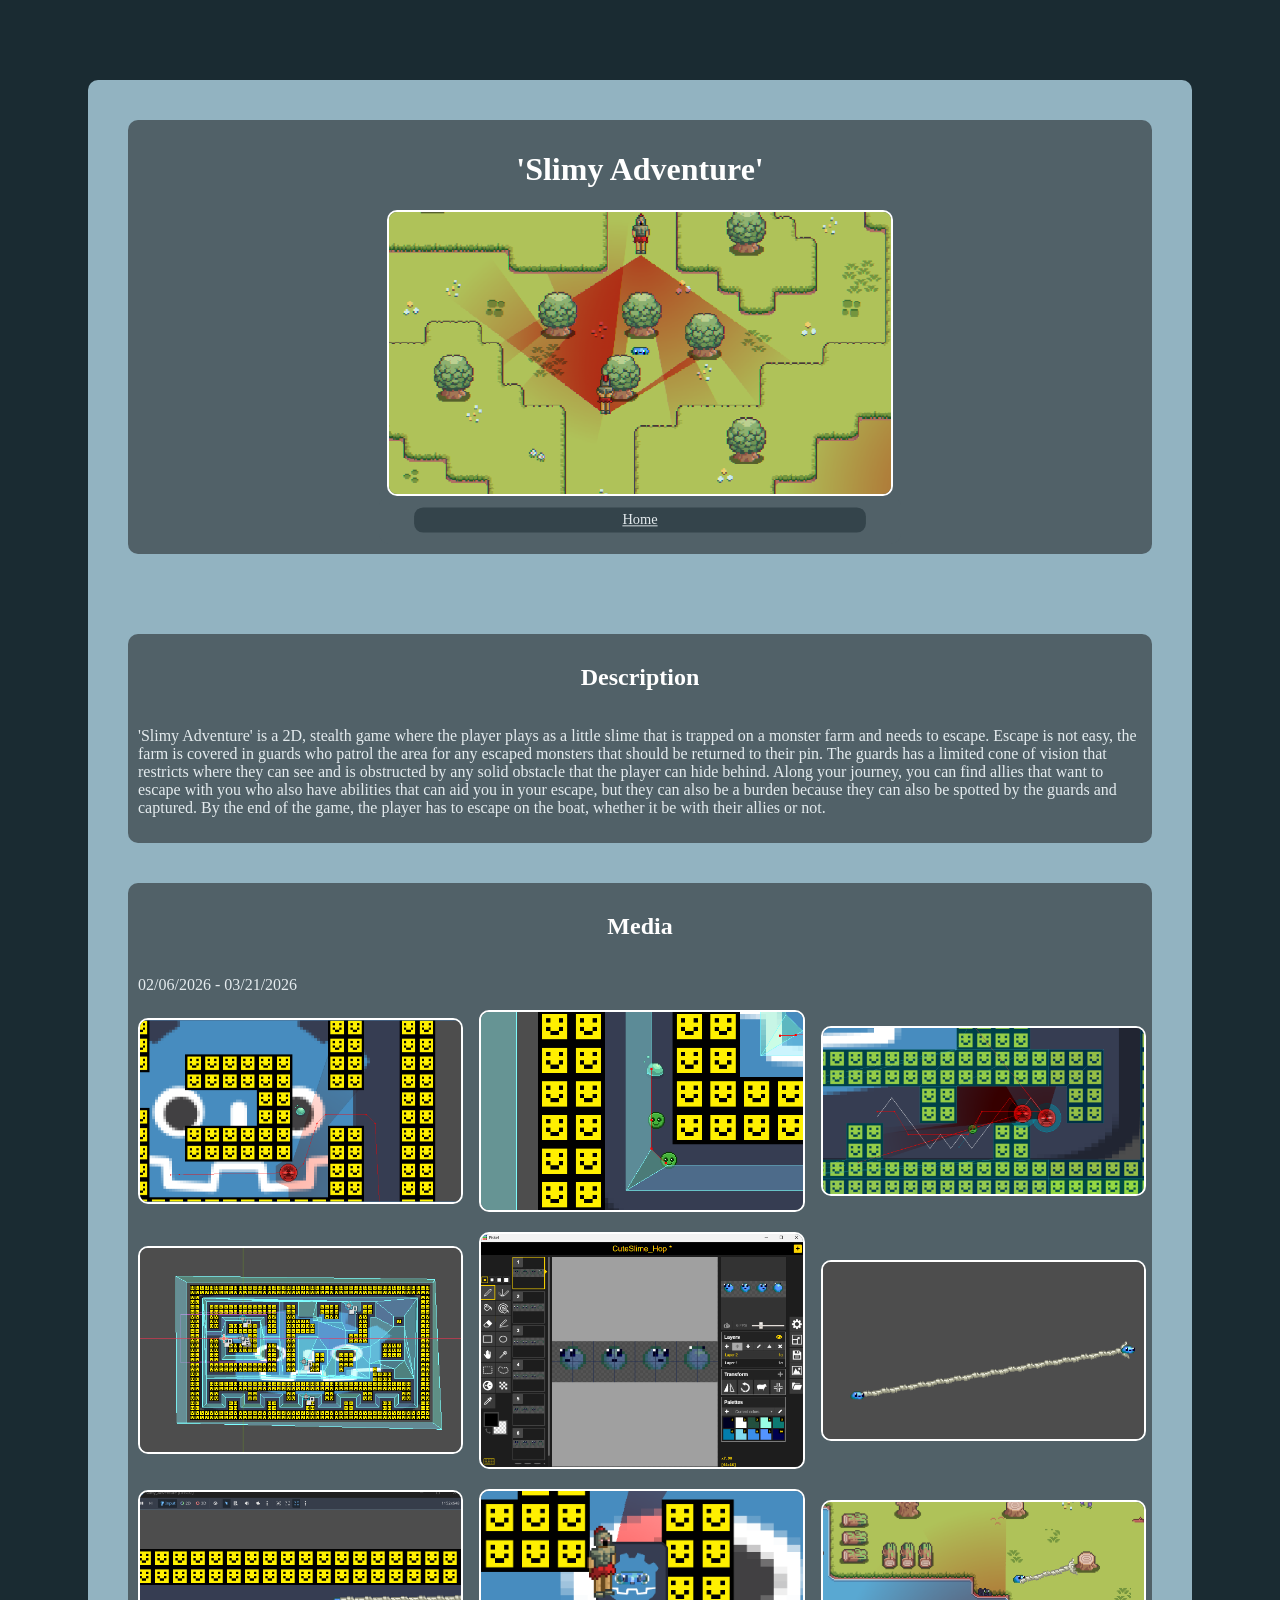
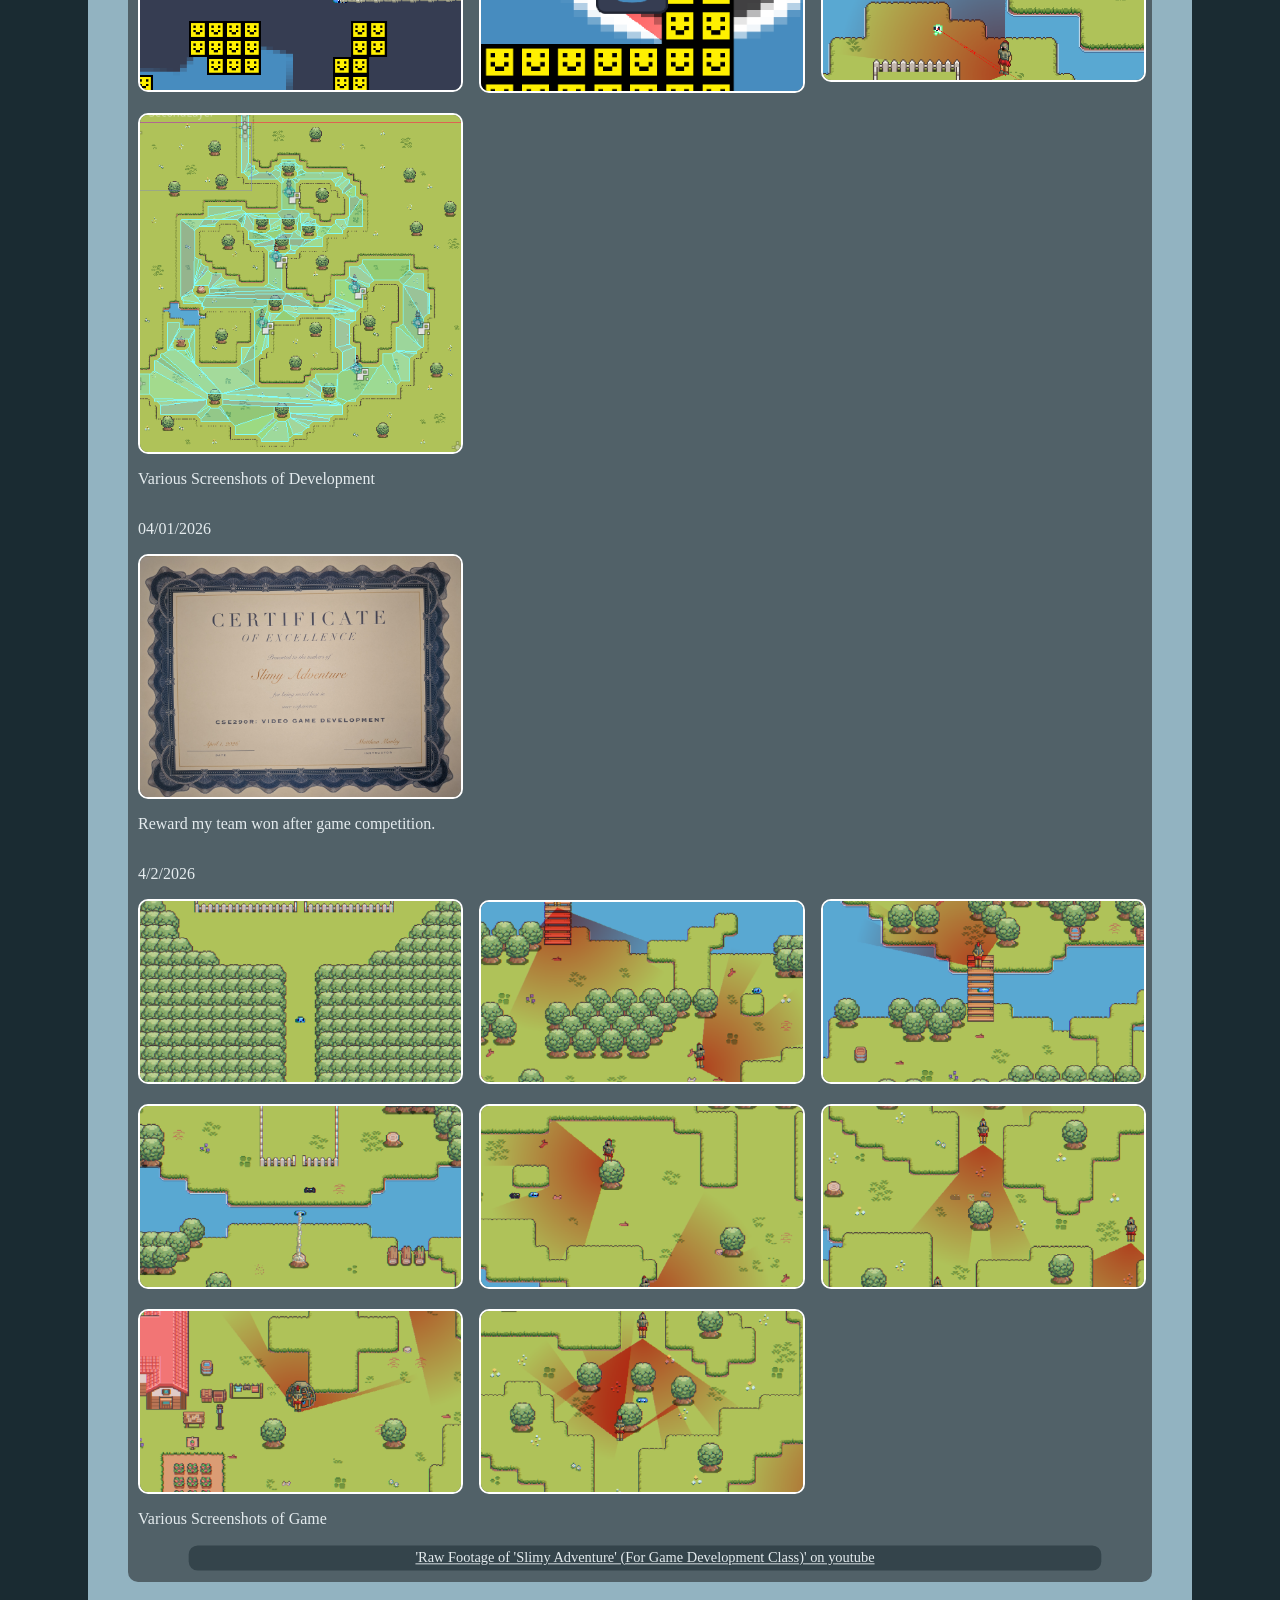
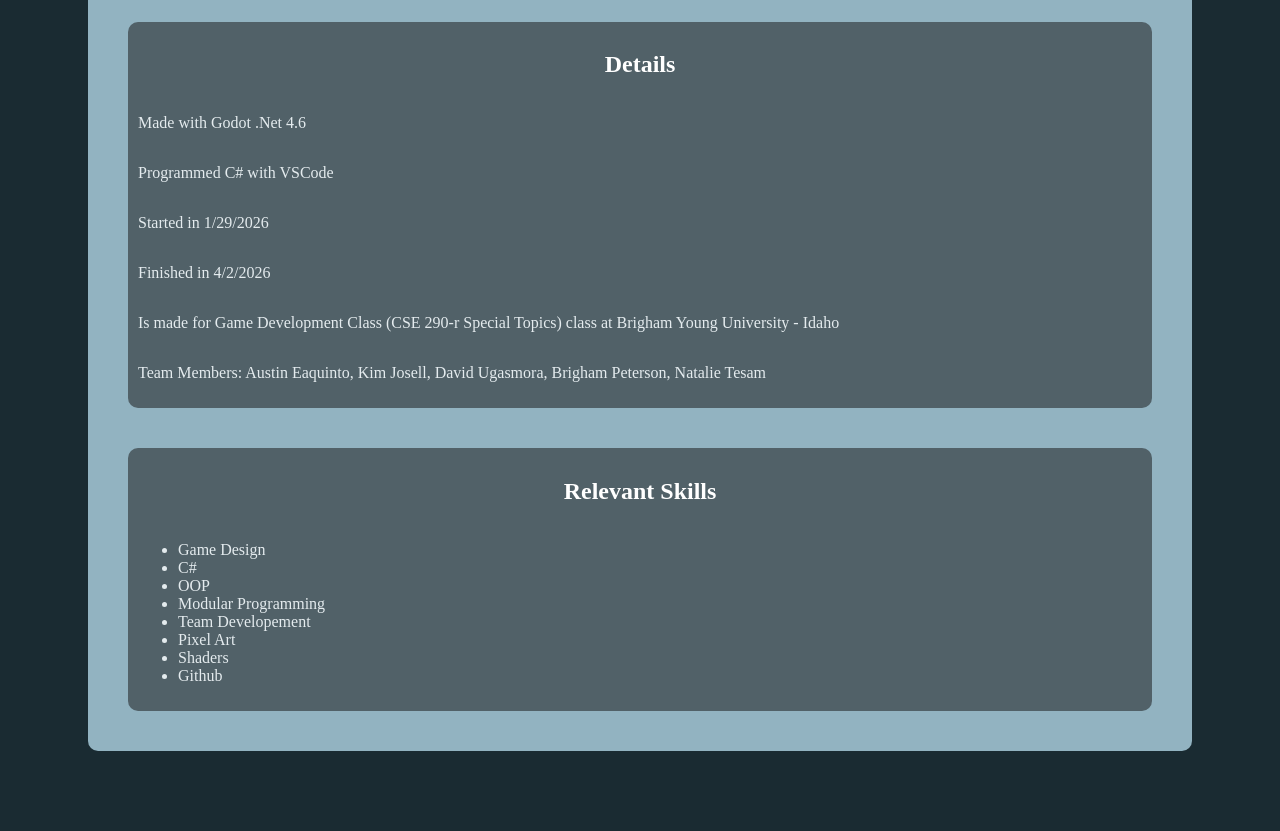
<file: projects/slimy_adventure.html>
<!DOCTYPE html>
<html lang="en">
<head>
    <meta charset="UTF-8">
    <meta name="viewport" content="width=device-width, initial-scale=1.0">
    <title>Untitled Project</title>
    <link rel="stylesheet" href="../styles.css" >
</head>
<body>
    <div id="content">
        <header>
            <h1>'Slimy Adventure'</h1>
            <img src="images/slimy_adventure/Screenshot 2026-04-02 085741.png" alt="Thumbnail" class="header_thumbnail">
            <nav>
                <a href="../index.html" class="link_button">Home</a>
                <!-- <a href="../about_me.html" class="link_button">About Me</a> -->
            </nav>
        </header>
        <main>
            <div class="section">
                <h2>Description</h2>
                <p>'Slimy Adventure' is a 2D, stealth game where the player plays as a little slime that is trapped on a monster farm and needs to escape. Escape is not easy, the farm is covered in guards who patrol the area for any escaped monsters that should be returned to their pin. The guards has a limited cone of vision that restricts where they can see and is obstructed by any solid obstacle that the player can hide behind. Along your journey, you can find allies that want to escape with you who also have abilities that can aid you in your escape, but they can also be a burden because they can also be spotted by the guards and captured. By the end of the game, the player has to escape on the boat, whether it be with their allies or not. </p>
            </div>
            <div class="section">
                <h2>Media</h2>
                <p>02/06/2026 - 03/21/2026</p>
                <div class="media_image_gallary">
                    <img src="images/slimy_adventure/test_levels/Screenshot 2026-02-06 124302.png" alt="Image of Game" class="media_image">
                    <img src="images/slimy_adventure/test_levels/Screenshot 2026-02-12 120412.png" alt="Image of Game" class="media_image">
                    <img src="images/slimy_adventure/test_levels/Screenshot 2026-02-20 124930.png" alt="Image of Game" class="media_image">
                    <img src="images/slimy_adventure/test_levels/Screenshot 2026-02-21 225720.png" alt="Image of Game" class="media_image">
                    <img src="images/slimy_adventure/test_levels/Screenshot 2026-03-07 225322.png" alt="Image of Game" class="media_image">
                    <img src="images/slimy_adventure/test_levels/Screenshot 2026-03-10 103206.png" alt="Image of Game" class="media_image">
                    <img src="images/slimy_adventure/test_levels/Screenshot 2026-03-10 112429.png" alt="Image of Game" class="media_image">
                    <img src="images/slimy_adventure/test_levels/Screenshot 2026-03-21 172552.png" alt="Image of Game" class="media_image">
                    <img src="images/slimy_adventure/test_levels/Screenshot 2026-03-29 190514.png" alt="Image of Game" class="media_image">
                    <img src="images/slimy_adventure/test_levels/Screenshot 2026-03-31 195800.png" alt="Image of Game" class="media_image">
                </div>
                <p>Various Screenshots of Development</p>
                <p>04/01/2026</p>
                <div class="media_image_gallary">
                    <img src="images/slimy_adventure/GameCompetitionReward.jpg" alt="Image of Game Competition Reward" class="media_image">
                </div>
                    <p>Reward my team won after game competition.</p>
                <p>4/2/2026</p>
                <div class="media_image_gallary">
                    <img src="images/slimy_adventure/Screenshot 2026-04-02 084646.png" alt="Image of Game" class="media_image">
                    <img src="images/slimy_adventure/Screenshot 2026-04-02 084733.png" alt="Image of Game" class="media_image">
                    <img src="images/slimy_adventure/Screenshot 2026-04-02 084800.png" alt="Image of Game" class="media_image">
                    <img src="images/slimy_adventure/Screenshot 2026-04-02 084930.png" alt="Image of Game" class="media_image">
                    <img src="images/slimy_adventure/Screenshot 2026-04-02 084942.png" alt="Image of Game" class="media_image">
                    <img src="images/slimy_adventure/Screenshot 2026-04-02 085215.png" alt="Image of Game" class="media_image">
                    <img src="images/slimy_adventure/Screenshot 2026-04-02 085307.png" alt="Image of Game" class="media_image">
                    <img src="images/slimy_adventure/Screenshot 2026-04-02 085741.png" alt="Image of Game" class="media_image">
                </div>
                <p>Various Screenshots of Game</p>
                <a href="https://www.youtube.com/watch?v=R99qFdkpwug" target="_blank" class="link_button">
                    'Raw Footage of 'Slimy Adventure' (For Game Development Class)' on youtube
                </a>
            </div>
            <div class="section">
                <h2>Details</h2>
                <p>Made with Godot .Net 4.6</p>
                <p>Programmed C# with VSCode</p>
                <p>Started in 1/29/2026</p>
                <p>Finished in 4/2/2026</p>
                <p>Is made for Game Development Class (CSE 290-r Special Topics) class at Brigham Young University - Idaho</p>
                <p>Team Members: Austin Eaquinto, Kim Josell, David Ugasmora, Brigham Peterson, Natalie Tesam</p>
            </div>
            <div class="section">
                <h2>Relevant Skills</h2>
                <ul>
                    <li>Game Design</li>
                    <li>C#</li>
                    <li>OOP</li>
                    <li>Modular Programming</li>
                    <li>Team Developement</li>
                    <li>Pixel Art</li>
                    <li>Shaders</li>
                    <li>Github</li>
                </ul>
            </div>
        </main>
    </div>
</body>
</html>
</file>
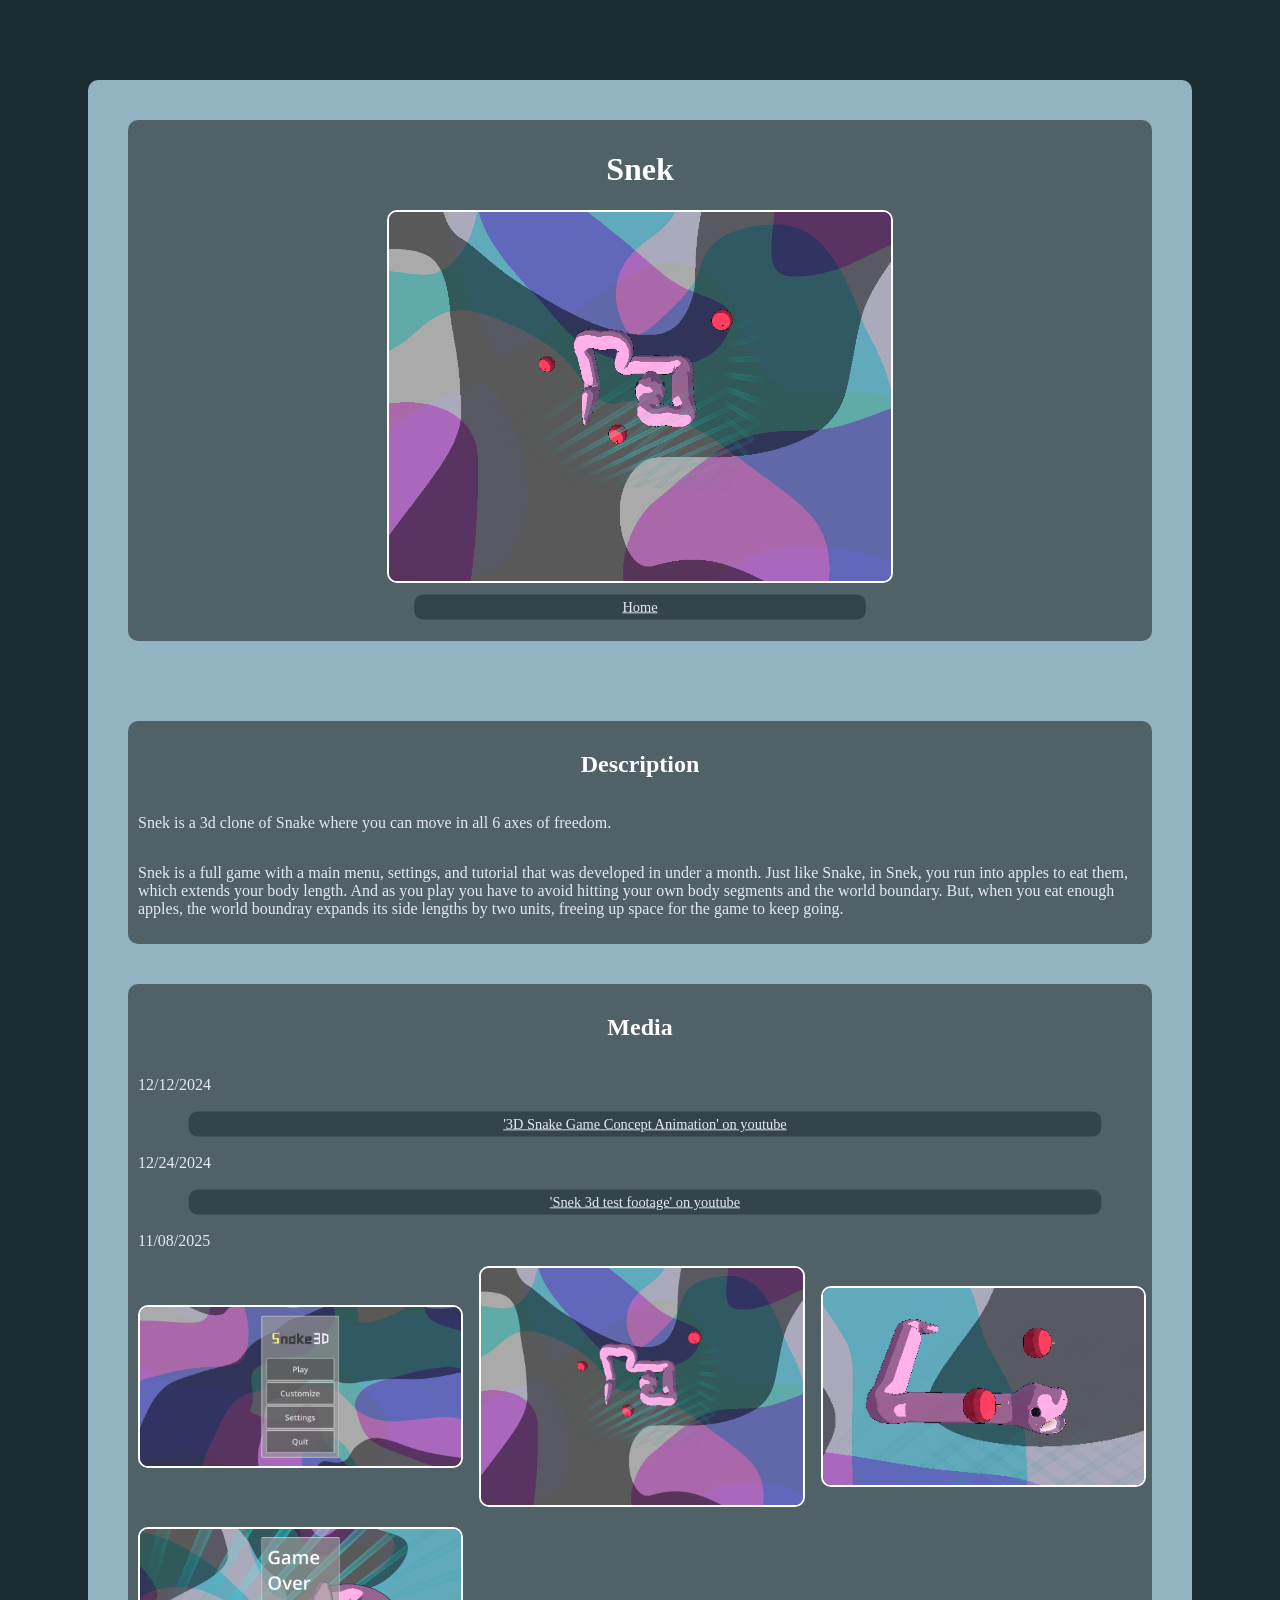
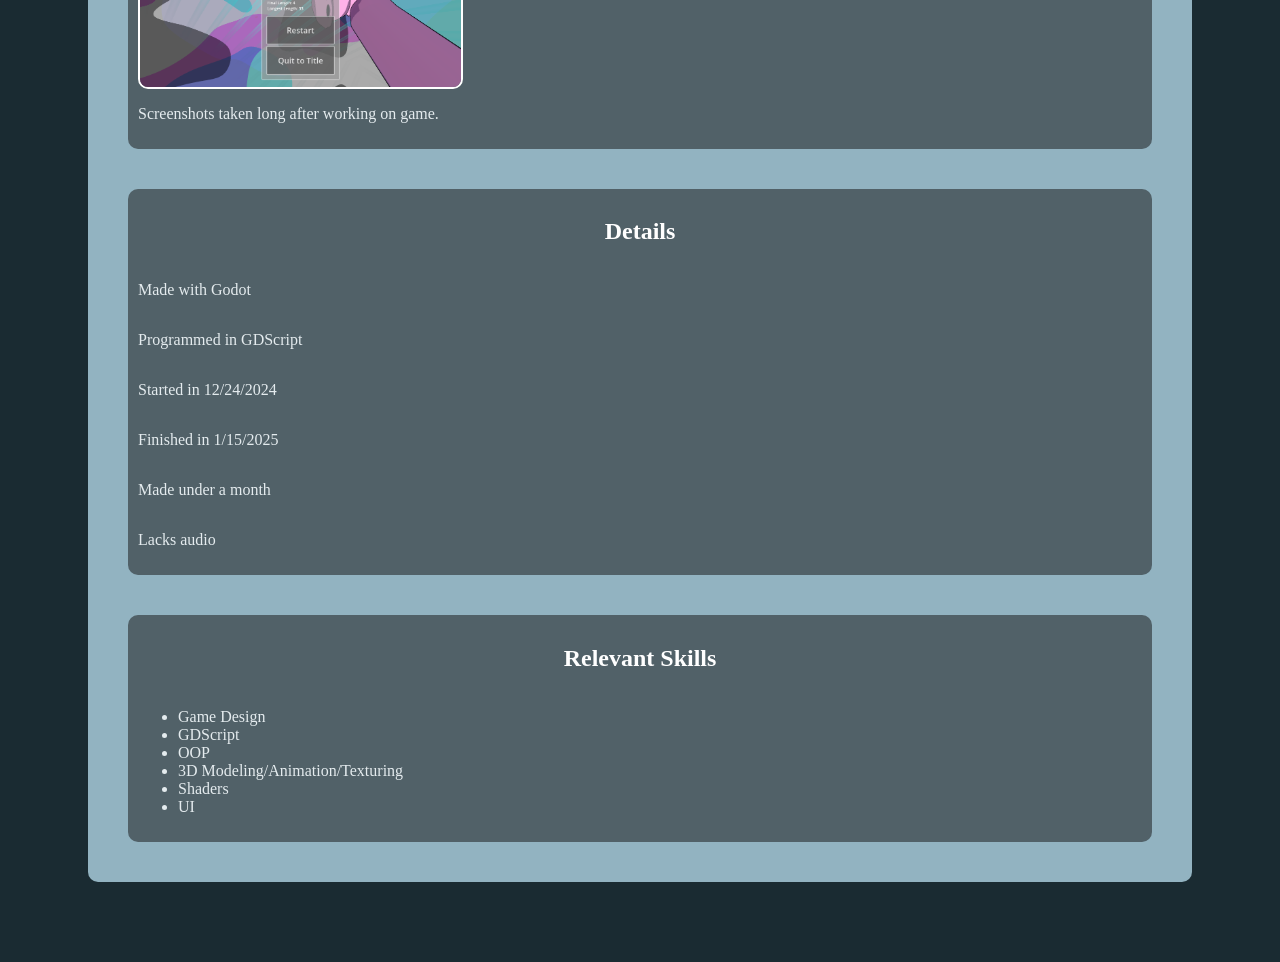
<file: projects/snek.html>
<!DOCTYPE html>
<html lang="en">
<head>
    <meta charset="UTF-8">
    <meta name="viewport" content="width=device-width, initial-scale=1.0">
    <title>Untitled Project</title>
    <link rel="stylesheet" href="../styles.css" >
</head>
<body>
    <div id="content">
        <header>
            <h1>Snek</h1>
            <img src="images/snek_thumbnail.png" alt="Thumbnail" class="header_thumbnail">
            <nav>
                <a href="../index.html" class="link_button">Home</a>
                <!-- <a href="../about_me.html" class="link_button">About Me</a> -->
            </nav>
        </header>
        <main>
            <div class="section">
                <h2>Description</h2>
                <p>Snek is a 3d clone of Snake where you can move in all 6 axes of freedom.</p>
                <p>Snek is a full game with a main menu, settings, and tutorial that was developed in under a month. Just like Snake, in Snek, you run into apples to eat them, which extends your body length. And as you play you have to avoid hitting your own body segments and the world boundary. But, when you eat enough apples, the world boundray expands its side lengths by two units, freeing up space for the game to keep going.</p>
            </div>
            <div class="section">
                <h2>Media</h2>
                <p>12/12/2024</p>
                <a href="https://youtu.be/cXL1vD_x7SY" target="_blank" class="link_button">
                    '3D Snake Game Concept Animation' on youtube
                </a>
                <p>12/24/2024</p>
                <a href="https://youtu.be/KpgiWcRbfwg" target="_blank" class="link_button">
                    'Snek 3d test footage' on youtube
                </a>
                <p>11/08/2025</p>
                <div class="media_image_gallary">
                    <img src="images/snek/Screenshot 2025-11-08 131247.png" alt="Image of Game" class="media_image">
                    <img src="images/snek/Screenshot 2025-11-08 131744.png" alt="Image of Game" class="media_image">
                    <img src="images/snek/Screenshot 2025-11-08 131913.png" alt="Image of Game" class="media_image">
                    <img src="images/snek/Screenshot 2025-11-08 132344.png" alt="Image of Game" class="media_image">
                </div>
                <p>Screenshots taken long after working on game.</p>
                
            </div>
            <div class="section">
                <h2>Details</h2>
                <p>Made with Godot</p>
                <p>Programmed in GDScript</p>
                <p>Started in 12/24/2024</p>
                <p>Finished in 1/15/2025</p>
                <p>Made under a month</p>
                <p>Lacks audio</p>
            </div>
            <div class="section">
                <h2>Relevant Skills</h2>
                <ul>
                    <li>Game Design</li>
                    <li>GDScript</li>
                    <li>OOP</li>
                    <li>3D Modeling/Animation/Texturing</li>
                    <li>Shaders</li>
                    <li>UI</li>
                </ul>
            </div>
        </main>
    </div>
</body>
</html>
</file>
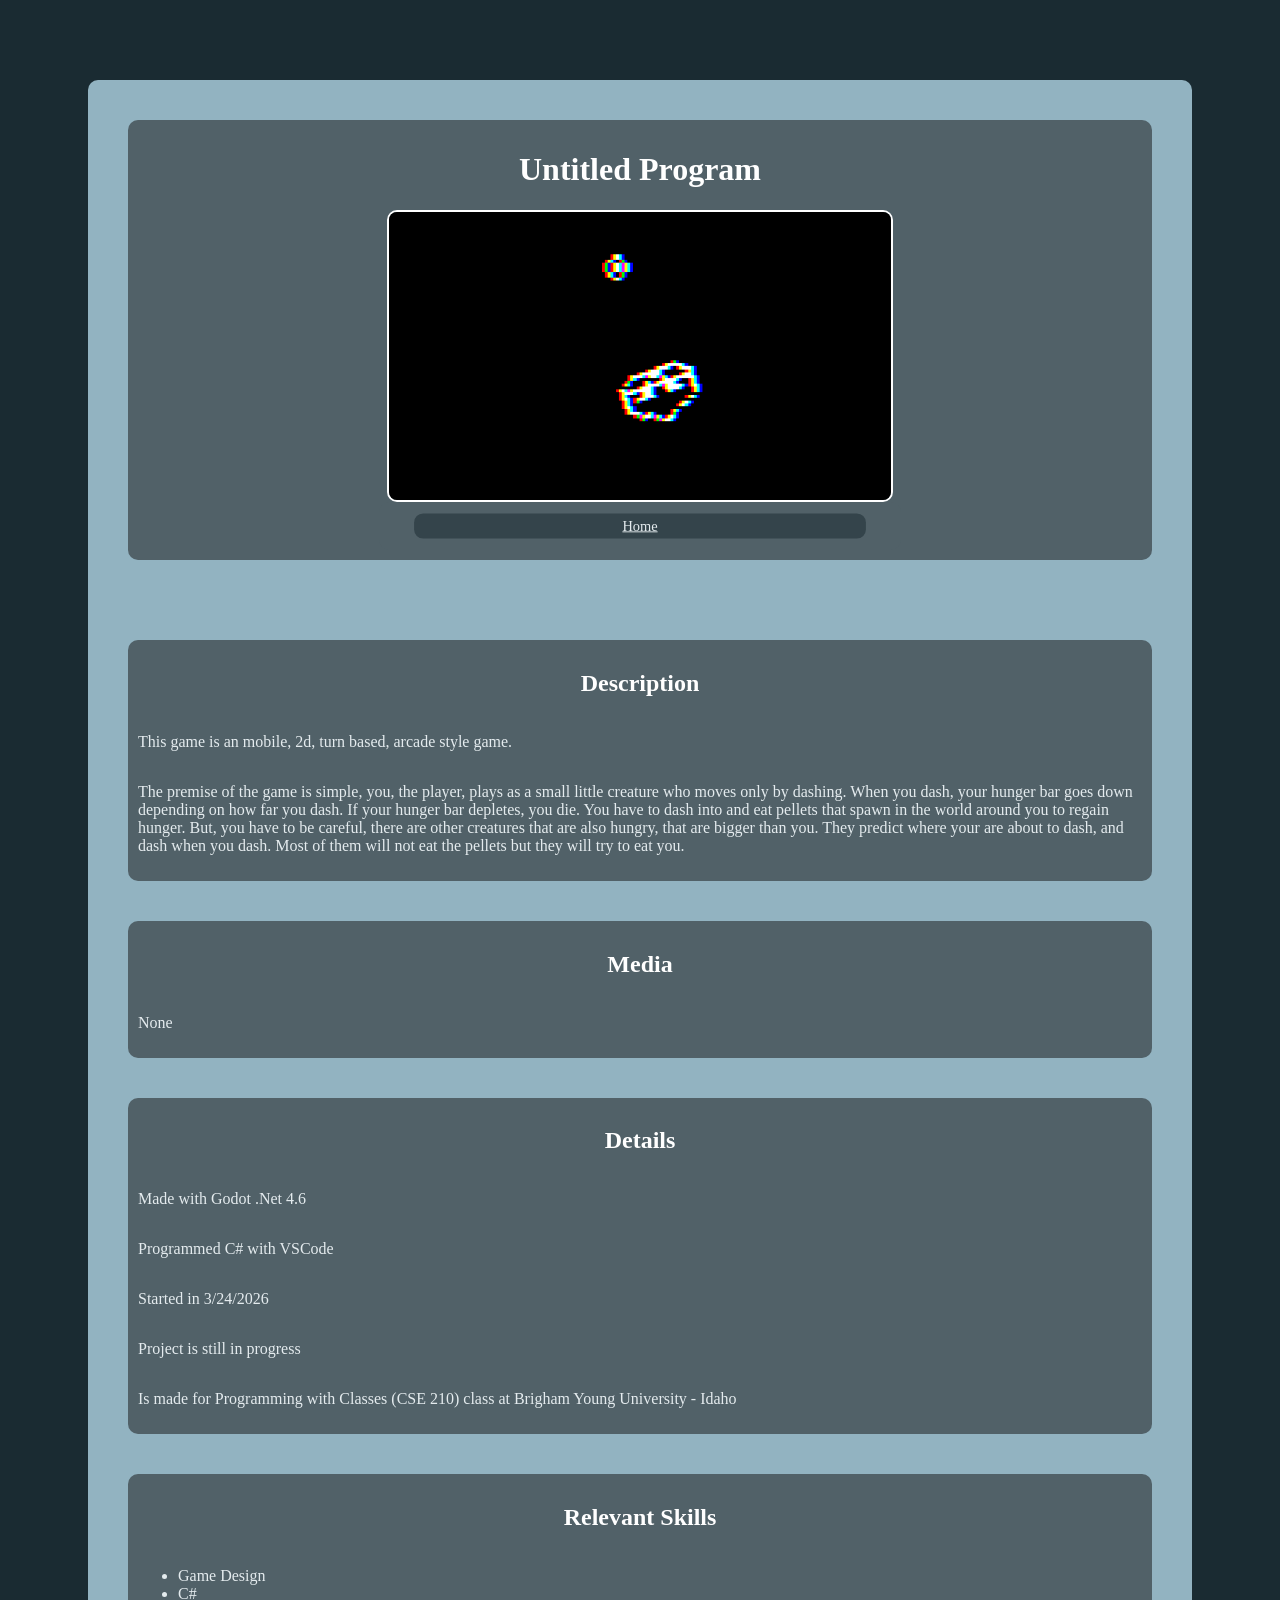
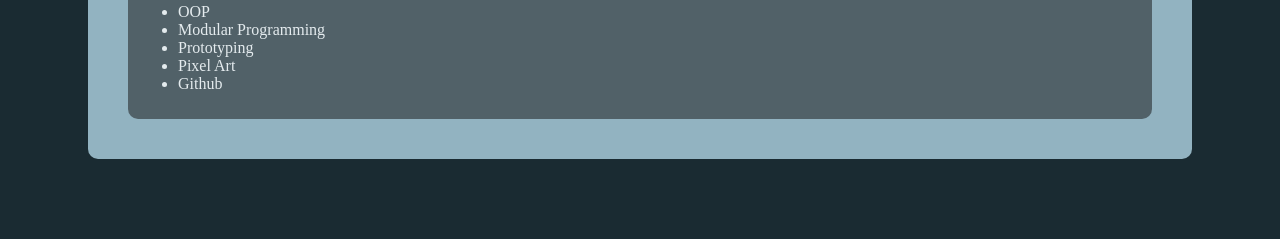
<file: projects/untitled_project.html>
<!DOCTYPE html>
<html lang="en">
<head>
    <meta charset="UTF-8">
    <meta name="viewport" content="width=device-width, initial-scale=1.0">
    <title>Untitled Project</title>
    <link rel="stylesheet" href="../styles.css" >
</head>
<body>
    <div id="content">
        <header>
            <h1>Untitled Program</h1>
            <img src="images/goober/very_early_build_thumbnail.png" alt="Thumbnail" class="header_thumbnail">
            <nav>
                <a href="../index.html" class="link_button">Home</a>
                <!-- <a href="../about_me.html" class="link_button">About Me</a> -->
            </nav>
        </header>
        <main>
            <div class="section">
                <h2>Description</h2>
                <p>This game is an mobile, 2d, turn based, arcade style game.</p>
                <p>The premise of the game is simple, you, the player, plays as a small little creature who moves only by dashing. When you dash, your hunger bar goes down depending on how far you dash. If your hunger bar depletes, you die. You have to dash into and eat pellets that spawn in the world around you to regain hunger. But, you have to be careful, there are other creatures that are also hungry, that are bigger than you. They predict where your are about to dash, and dash when you dash. Most of them will not eat the pellets but they will try to eat you.</p>
            </div>
            <div class="section">
                <h2>Media</h2>
                <p>None</p>
            </div>
            <div class="section">
                <h2>Details</h2>
                <p>Made with Godot .Net 4.6</p>
                <p>Programmed C# with VSCode</p>
                <p>Started in 3/24/2026</p>
                <p>Project is still in progress</p>
                <p>Is made for Programming with Classes (CSE 210) class at Brigham Young University - Idaho</p>
            </div>
            <div class="section">
                <h2>Relevant Skills</h2>
                <ul>
                    <li>Game Design</li>
                    <li>C#</li>
                    <li>OOP</li>
                    <li>Modular Programming</li>
                    <li>Prototyping</li>
                    <li>Pixel Art</li>
                    <li>Github</li>
                </ul>
            </div>
        </main>
    </div>
</body>
</html>
</file>
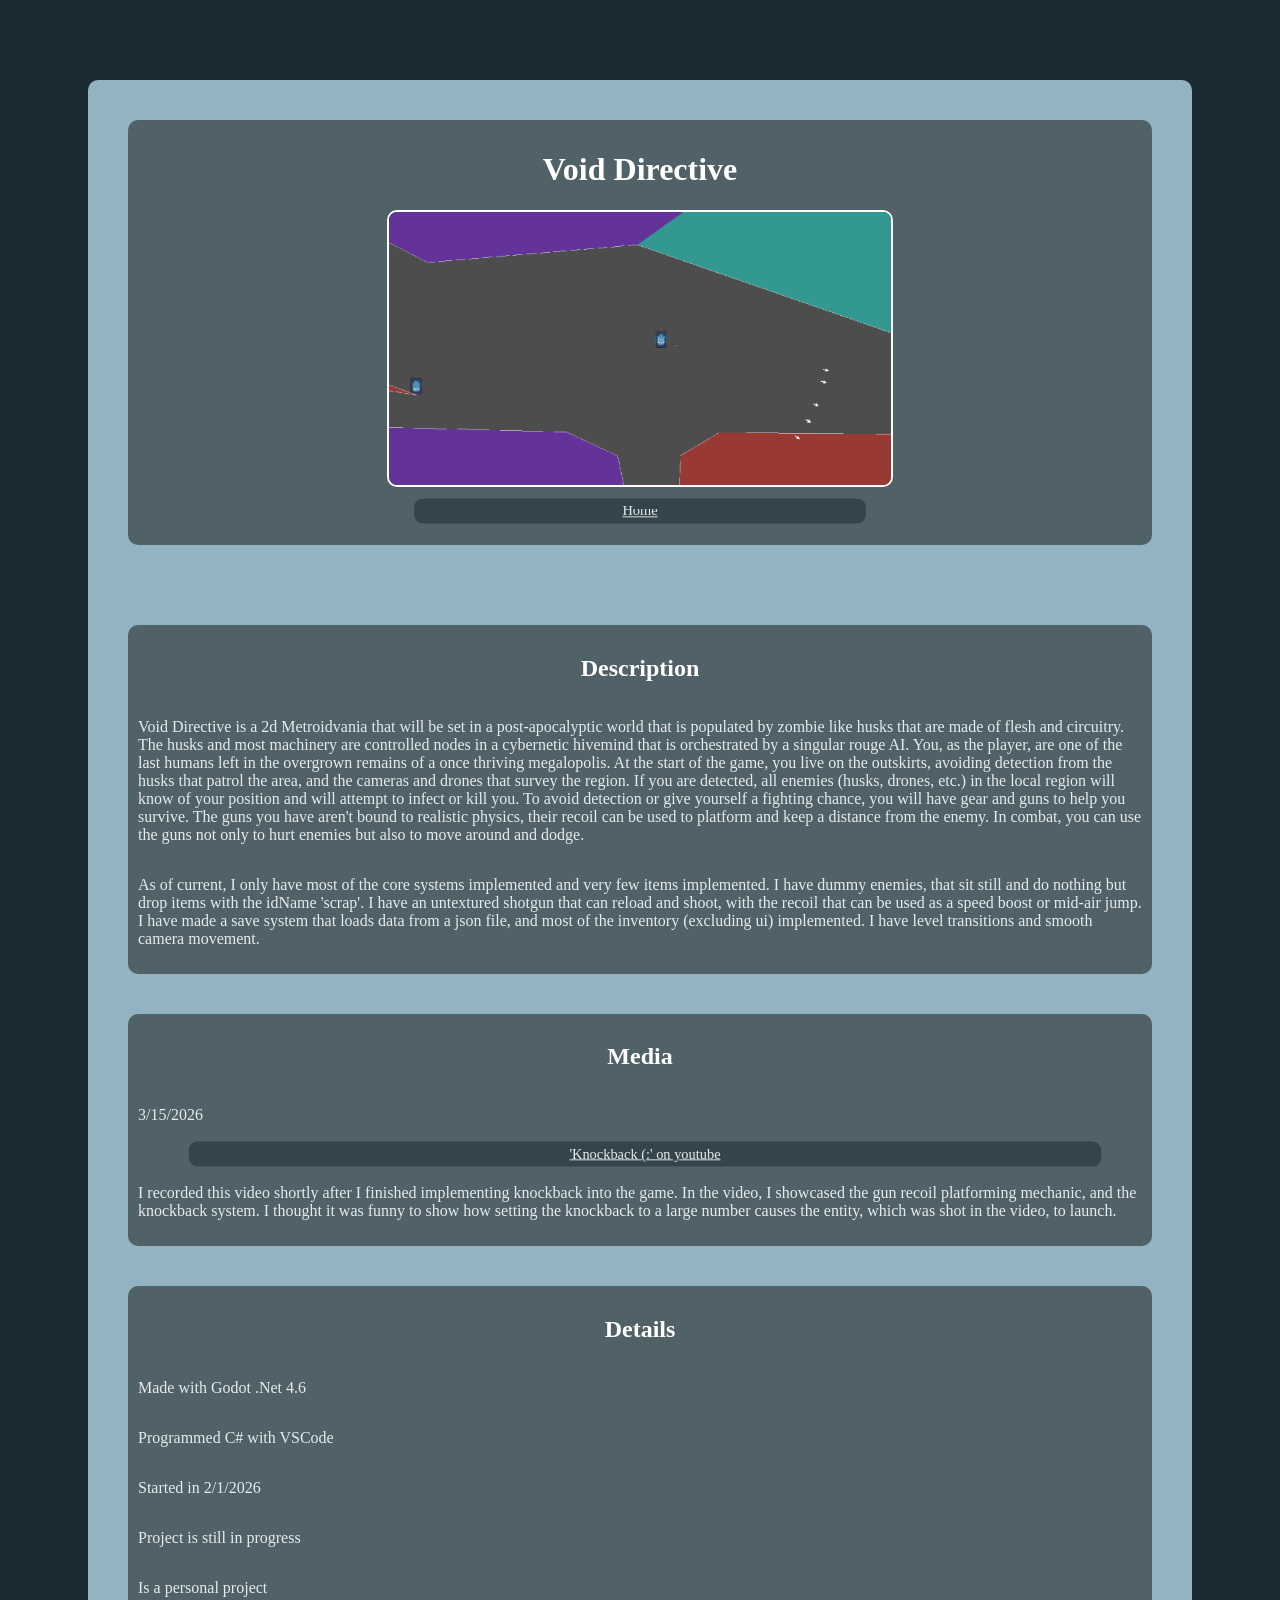
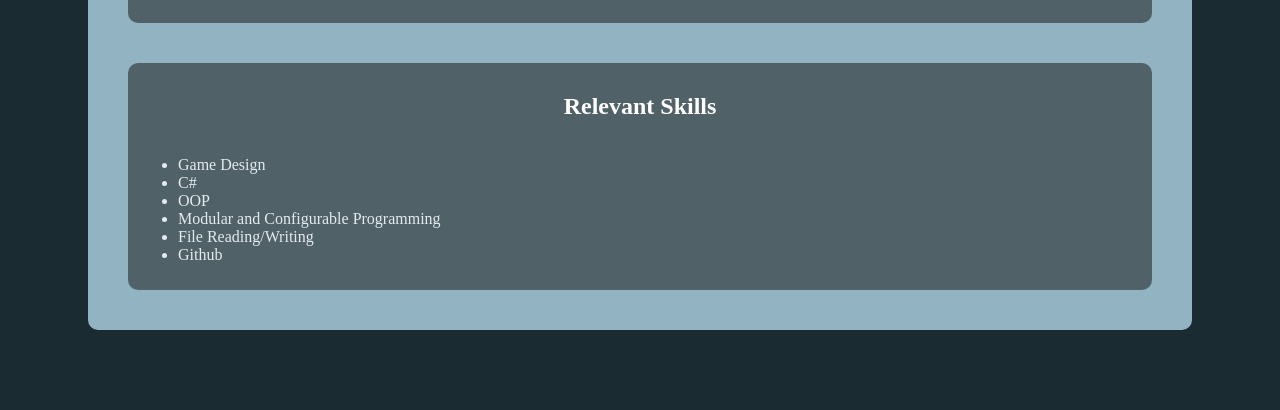
<file: projects/void_directive.html>
<!DOCTYPE html>
<html lang="en">
<head>
    <meta charset="UTF-8">
    <meta name="viewport" content="width=device-width, initial-scale=1.0">
    <title>Void Directive</title>
    <link rel="stylesheet" href="../styles.css">
</head>
<body>
    <div id="content">
        <header>
            <h1>Void Directive</h1>
            <img src="images/void_directive_thumbnail_3_25_2026.png" alt="Thumbnail" class="header_thumbnail">
            <nav>
                <a href="../index.html" class="link_button">Home</a>
                <!-- <a href="../about_me.html" class="link_button">About Me</a> -->
            </nav>
        </header>
        <main>
            <div class="section">
                <h2>Description</h2>
                <p>Void Directive is a 2d Metroidvania that will be set in a post-apocalyptic world that is populated by zombie like husks that are made of flesh and circuitry. The husks and most machinery are controlled nodes in a cybernetic hivemind that is orchestrated by a singular rouge AI. You, as the player, are one of the last humans left in the overgrown remains of a once thriving megalopolis. At the start of the game, you live on the outskirts, avoiding detection from the husks that patrol the area, and the cameras and drones that survey the region. If you are detected, all enemies (husks, drones, etc.) in the local region will know of your position and will attempt to infect or kill you. To avoid detection or give yourself a fighting chance, you will have gear and guns to help you survive. The guns you have aren't bound to realistic physics, their recoil can be used to platform and keep a distance from the enemy. In combat, you can use the guns not only to hurt enemies but also to move around and dodge.</p>
                <p>As of current, I only have most of the core systems implemented and very few items implemented. I have dummy enemies, that sit still and do nothing but drop items with the idName 'scrap'. I have an untextured shotgun that can reload and shoot, with the recoil that can be used as a speed boost or mid-air jump. I have made a save system that loads data from a json file, and most of the inventory (excluding ui) implemented. I have level transitions and smooth camera movement.</p>
            </div>
            <div class="section">
                <h2>Media</h2>
                <p>3/15/2026</p>
                <a href="https://youtu.be/V1cMCXedZJY" target="_blank" class="link_button">
                    'Knockback (:' on youtube
                </a>
                <p>I recorded this video shortly after I finished implementing knockback into the game. In the video, I showcased the gun recoil platforming mechanic, and the knockback system. I thought it was funny to show how setting the knockback to a large number causes the entity, which was shot in the video, to launch.</p>
            </div>
            <div class="section">
                <h2>Details</h2>
                <p>Made with Godot .Net 4.6</p>
                <p>Programmed C# with VSCode</p>
                <p>Started in 2/1/2026</p>
                <p>Project is still in progress</p>
                <p>Is a personal project</p>
            </div>
            <div class="section">
                <h2>Relevant Skills</h2>
                <ul>
                    <li>Game Design</li>
                    <li>C#</li>
                    <li>OOP</li>
                    <li>Modular and Configurable Programming</li>
                    <li>File Reading/Writing</li>
                    <li>Github</li>
                </ul>
            </div>
        </main>
    </div>
</body>
</html>

<!-- -->
</file>
<file: styles.css>
* {
    --border_radius: 10px;

    --bgcolor: #1a2b32;

    --content_bgcolor: #92b3c1;
    --content_margin: 80px;
    --content_padding: 0px;

    --section_bgcolor: #516168;
    --section_margin: 40px;
    --section_padding: 10px;

    
    --project_card_bgcolor: #758e98;
    --project_card_highlight_bgcolor: #508295;
    --project_card_margin: 0px;
    --project_card_padding: 10px;

    --link_button_bgcolor: #34444b;
    --link_button_highlight_bgcolor: #3e6273;

    --header_color: #ffffff;
    color: #e4ebee;
}

h1, h2{
    color: var(--header_color);
    text-align: center;
}

body{
    background-color: var(--bgcolor);
}


#content {
    margin: var(--content_margin);
    padding: var(--content_padding);

    border-radius: var(--border_radius);

    background-color: var(--content_bgcolor);

    display: grid;
}

header, nav, .section{
    margin: var(--section_margin);
    padding: var(--section_padding);
    
    border-radius: var(--border_radius);

    background-color: var(--section_bgcolor);
}

/* header{
    display: block;
} */

nav{
    margin: auto;
    max-width: 50%;
    display:flex;

    /* justify-content: stretch; */
    
    /* grid-template-columns: 1fr 1fr; */
}

.section{
    
    display: grid;

}

a{
    text-decoration: none;
    transition: 0.5s;
}

a:hover{

}

.card_list{
    display: grid;
    grid-template-columns: 1fr 1fr;
}

.project_card{
    margin: var(--project_card_margin);
    padding: var(--project_card_padding);
    
    border-radius: var(--border_radius);
    border-style: solid;
    border-width: 0px;
    border-color: #00000000;

    background-color: var(--project_card_bgcolor);
    
    transform: scale(0.9);
}

.project_card:hover{
    border-width: 5px;
    transform: scale(1.0);
    border-color: #ffffffff;
    /* box-shadow: 0px 0px 50px #ffffff; */

    background-color: var(--project_card_highlight_bgcolor);
}

.link_button{
    width:100%;

    margin: 0px;
    padding: 5px;

    background-color: var(--link_button_bgcolor);
    border-style: solid;
    border-width: 0px;
    border-color: #00000000;
    border-radius: var(--border_radius);

    transform: scale(0.9);

    text-decoration: underline;
    text-align: center;
}

.link_button:hover{
    background-color: var(--link_button_highlight_bgcolor);
    color: #ffffff;
    
    border-width: 2px;
    border-color: #ffffffff;
    
    transform: scale(1.0);
}

.thumbnail{
    width: 100%;
    /* max-height: 500px; */
    border-style: solid;
    border-width: 2px;
    border-color: #ffffff;
    border-radius: var(--border_radius);
}

.header_thumbnail{
    display: block;
    margin: auto;

    width: 50%;
    /* max-height: 500px; */
    border-style: solid;
    border-width: 2px;
    border-color: #ffffff;
    border-radius: var(--border_radius);

    text-align: center;
    align-self: center;
    align-content: center;
}

.media_image{
    width: 100%;
    border-style: solid;
    border-width: 2px;
    border-color: #ffffff;
    border-radius: var(--border_radius);
    margin: auto;
}

.media_image_gallary{
    display: grid;
    grid-template-columns: 1fr 1fr 1fr;
    column-gap: 20px;
    row-gap: 20px;
}
</file>
<file: web_projects/asteroids_clone/style.css>
@import url('https://fonts.googleapis.com/css2?family=Jersey+10&family=Tiny5&display=swap');

:root {
  --bg-color: #000000;
  --primary-color: #ffffff;
  --secondary-colorc: #aaffff;
  --secondary-colorm: #ffaaff;
  --secondary-colory: #ffffaa;

  /* change the values below to your chosen font(s) */
  --heading-font: "Jersey 10", sans-serif;
  --paragraph-font: "Tiny5", sans-serif;

  color: var(--primary-color);

  /* removes antialiasing */
  image-rendering: optimizeSpeed;             /* STOP SMOOTHING, GIVE ME SPEED  */
    image-rendering: -moz-crisp-edges;          /* Firefox                        */
    image-rendering: -o-crisp-edges;            /* Opera                          */
    image-rendering: -webkit-optimize-contrast; /* Chrome (and eventually Safari) */
    image-rendering: pixelated;                 /* Universal support since 2021   */
    image-rendering: optimize-contrast;         /* CSS3 Proposed                  */
    -ms-interpolation-mode: nearest-neighbor;   /* IE8+                           */
}

body {
    background-color: var(--bg-color);
    color: var(--primary-color);
    font-family: var(--paragraph-font);
    margin: 0 auto;
    /* padding: 4em; */
    font-size: 18px;
    justify-content: center;
    justify-items: center;
}

h1,
h2,
h3,
h4,
h5,
h6 {
  font-family: var(--heading-font);
  font-weight: normal;
}

h1{
    justify-self: center;
    text-align: center;
    font-size: 64px;
}

#PC_controls_hint{
  display: none;
  justify-content: center;
  justify-items: center;
}

#mobile_controls_hint{
  justify-content: center;
  justify-items: center;
}

#score_div{
    max-width: 70vh;
    width: 70vw;

    display: flex;
    justify-content: space-between;
}

#game_canvas{
    position:relative;
    border:1px solid var(--primary-color);
    border-width: 4px
}

#mobile_controls{
  width: 60%;
  margin-bottom: 50vh;
  display: grid;
  grid-template-columns: 1fr 1fr 1fr 1fr 1fr;
  grid-template-rows: 1fr 1fr;
  gap:10px;
}

button{
  width: 100%;
  aspect-ratio: 1/1;
  padding: 0;
  margin: 0;
  background: #0000;
  border-style: none;
  background-repeat: no-repeat;
  background-size:100% 100%;
}

/* button img{
  width:100%;
  height:100%;
  user-select: none;
  -drag: none;
  -moz-user-select: none;
  -webkit-user-drag: none;
  -webkit-user-select: none;
  -webkit-touch-callout: none;
  pointer-events: none;
} */




#move_left_mobile_button{
  grid-column: 1 / 2;
  grid-row: 2 / 3;
  background-image: url("images/left_button.png");
}

#move_forward_mobile_button{
  grid-column: 2 / 3;
  grid-row: 1 / 2;
  background-image: url("images/forward_button.png");
}

#move_right_mobile_button{
  grid-column: 3 / 4;
  grid-row: 2 / 3;
  background-image: url("images/right_button.png");
}

#shoot_mobile_button{
  grid-column: 5 / 6;
  grid-row: 2 / 3;
  background-image: url("images/shoot_button.png");
}

@media screen and (min-width:800px) {

  #PC_controls_hint{
    display:inherit;
  }

  #mobile_controls_hint{
    display: none;
  }
  
  #mobile_controls{
    display: none;
  }
  
}
</file>
